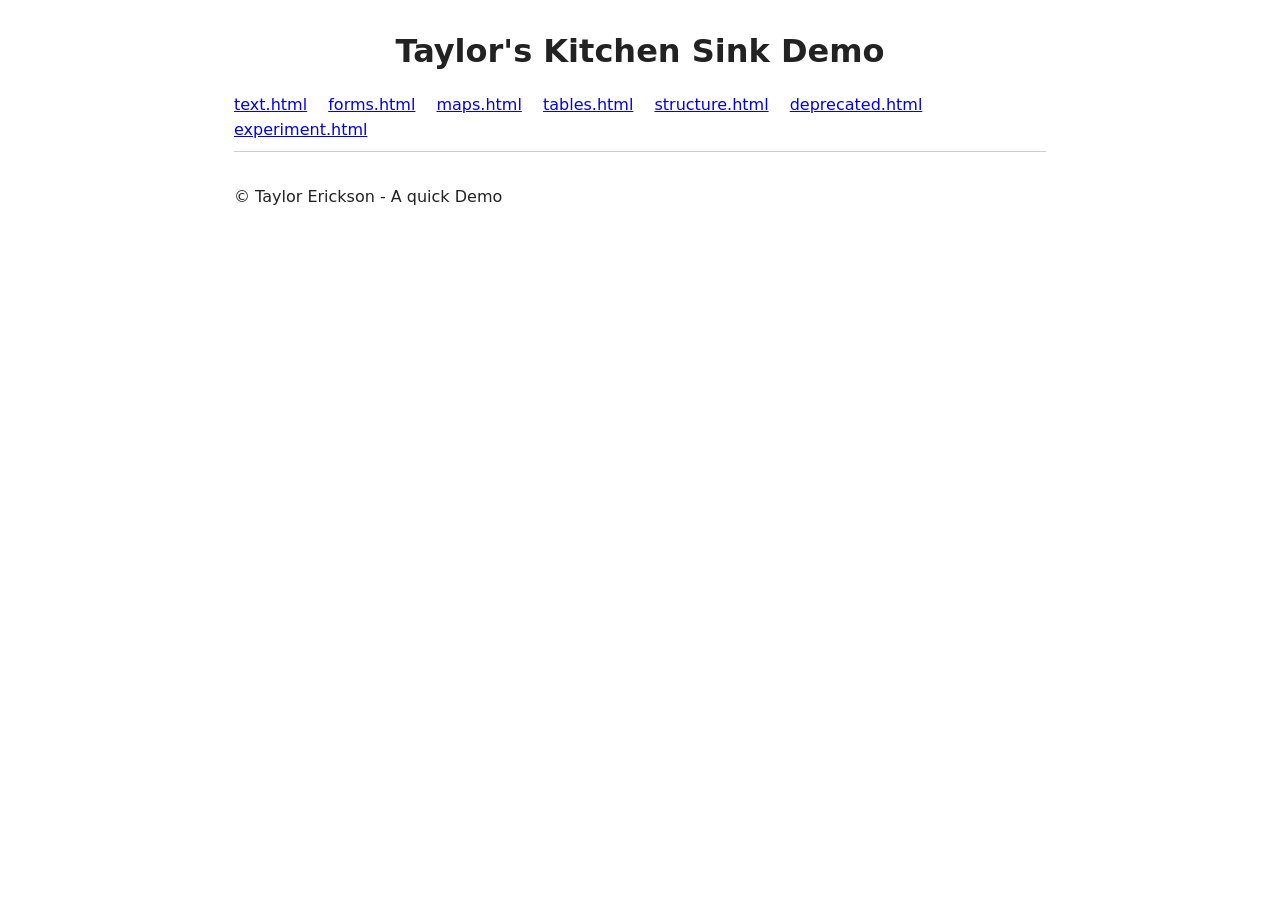
<file: index.html>
<!DOCTYPE html>
<html lang="en">
<head>
    <title>Taylor's Kitchen Sink Demo</title>

    <meta charset="utf-8">
    <meta name="viewport" content="width=device-width, initial-scale=1">
    <meta name="author" content="Taylor Erickson">
    <meta name="description" content="Taylor's Kitchen Sink Demo">
    <meta http-equiv="x-ua-compatible" content="ie=edge">

    <base href="./" target="_self">

    <script type="module">
        console.log(`HTML is foundation...JavaScript comes later`);
    </script>

    <link rel="stylesheet" href="style.css">
    <link rel="icon" type="image/png" href="/Images/gun.png">
    <link rel="canonical" href="https://www.tay'sreloadingguide.com/">
    <style>
        header{
            text-align: center;
        }
    </style>
</head>
<body role="document">
<header>
    <h1>Taylor's Kitchen Sink Demo</h1>
</header>

<main>
    <nav>
        <a href="text.html">text.html</a>
        <a href="forms.html">forms.html</a>
        <a href="media.html">maps.html</a>
        <a href="tables.html">tables.html</a>
        <a href="structure.html">structure.html</a>
        <a href="deprecated.html">deprecated.html</a>
        <a href="experiments.html">experiment.html</a>
    </nav>

</main>
<footer>
    <p>&copy; Taylor Erickson - A quick Demo</p>
</footer>
</body>
</file>
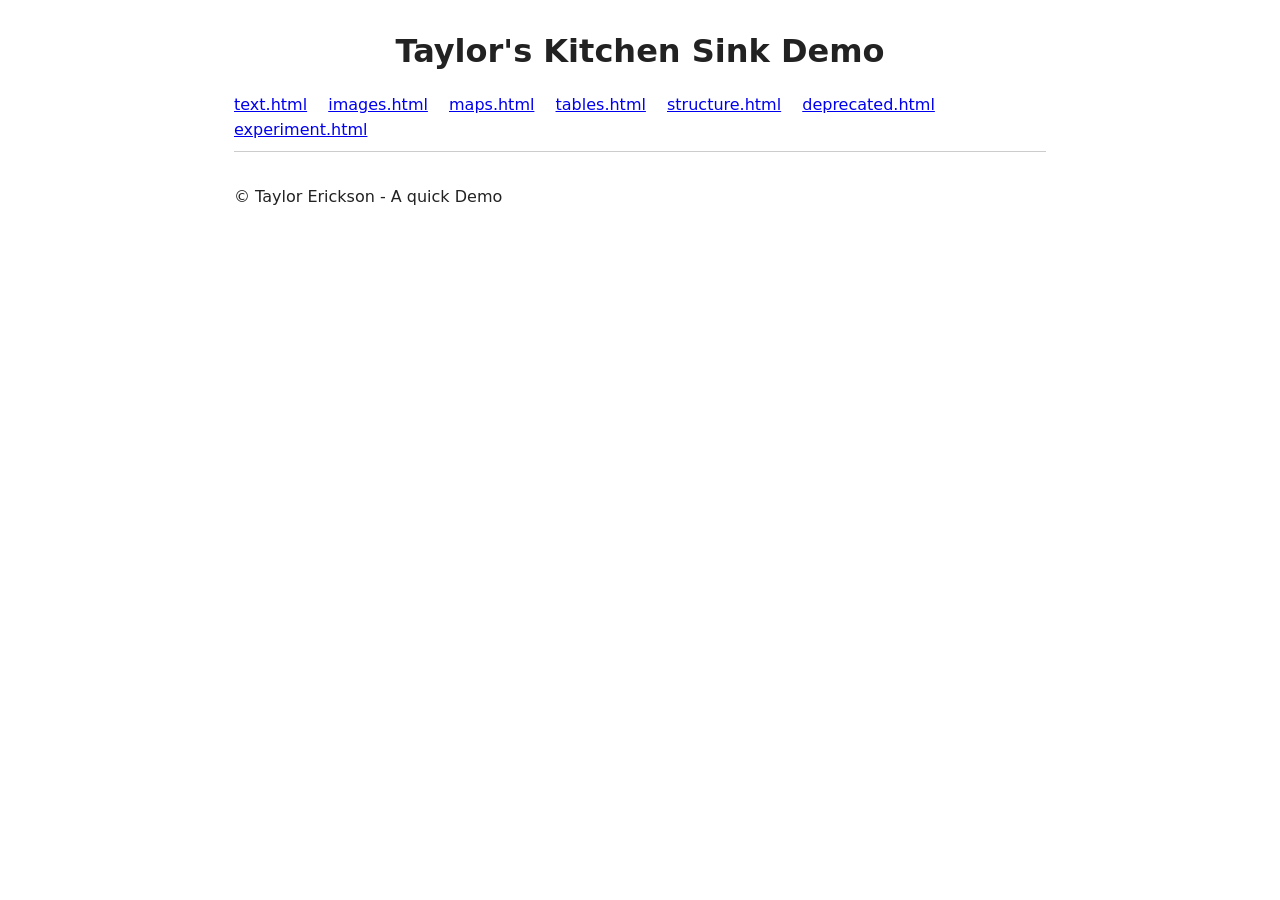
<file: .idea/Components/index.html>
<!DOCTYPE html>
<html lang="en">
<head>
    <title>Taylor's Kitchen Sink Demo</title>

    <meta charset="utf-8">
    <meta name="viewport" content="width=device-width, initial-scale=1">
    <meta name="author" content="Taylor Erickson">
    <meta name="description" content="Taylor's Kitchen Sink Demo">
    <meta http-equiv="x-ua-compatible" content="ie=edge">

    <base href="./" target="_self">

    <script type="module">
        console.log(`HTML is foundation...JavaScript comes later`);
    </script>

    <link rel="stylesheet" href="style.css">
    <link rel="icon" type="image/png" href="/Images/favicon.png">
    <link rel="canonical" href="https://www.tay'sreloadingguide.com/">
    <style>
        header{
            text-align: center;
        }
    </style>
</head>
<body role="document">
<header>
    <h1>Taylor's Kitchen Sink Demo</h1>
</header>

<main>
    <nav>
        <a href="text.html">text.html</a>
        <a href="images.html">images.html</a>
        <a href="media.html">maps.html</a>
        <a href="tables.html">tables.html</a>
        <a href="structure.html">structure.html</a>
        <a href="deprecated.html">deprecated.html</a>
        <a href="experiments.html">experiment.html</a>
    </nav>

</main>
<footer>
    <p>&copy; Taylor Erickson - A quick Demo</p>
</footer>
</body>
</file>
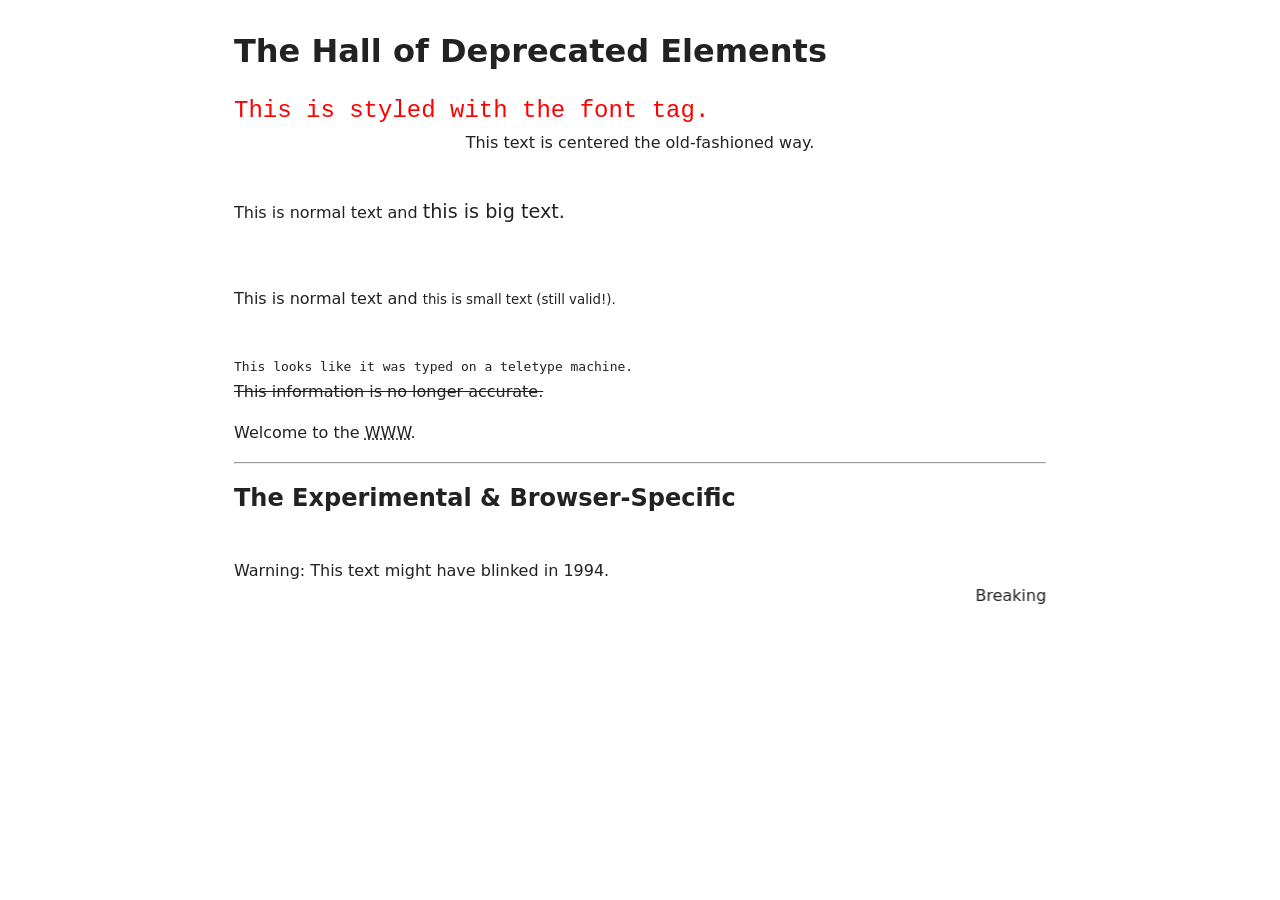
<file: deprecated.html>
<!DOCTYPE html>
<html lang="en">
<head>
    <meta charset="UTF-8">
    <title>HTML History: Obsolete Elements</title>

    <link rel="stylesheet" href="style.css">
</head>
<body>

<h1>The Hall of Deprecated Elements</h1>

<section>
    <font face="Courier" color="red" size="5">This is styled with the font tag.</font>

    <!--
    This element adjust the look of the text, specifically targeting the font, size, and color of the text.
    This element is no longer valid and is now CSS's responsibility to alter font.
    Ex. font:
        1.2rem "Fira Sans",
        sans-serif;
    -->

    <br>

    <center>This text is centered the old-fashioned way.</center>

    <!--
    This elements aims to center the text in the webpage.
    This element is now replaced by CSS.
    Ex.

    <div class="center">
          This text will be centered.
          <p>So will this paragraph.</p>
    </div>

    .center {
        text-align: center;
    }
    -->

    <br>

    <p>This is normal text and <big>this is big text.</big></p>

    <!--
    This element aims to enlarge text within the tag.
    Can be done using CSS
    Ex.

    <p>
         This is the first sentence.
        <span class="bigger">This whole sentence is in bigger letters.</span>
    </p>

    .bigger {
        font-size: larger;
    }
    -->

    <br>

    <p>This is normal text and <small>this is small text (still valid!).</small></p>

    <!--
    Per MDN, this element is not deprecated, but it can still be done using CSS.  This element is typically for copyright tags and legal text.
    Ex.
    <p>
        This is the first sentence.
        <span class="small">This whole sentence is in small letters.</span>
    </p>

    .small {
        font-size: 0.8em;
    }

    -->

    <br>

    <tt>This looks like it was typed on a teletype machine.</tt>

    <!--
    This element portrays text using the user agent's default monospace font face.
    This element is not longer valid and is left to CSS.
    Ex.

    <p>
      Enter the following at the telnet command prompt:
      <code>set localecho</code><br />

      The telnet client should display: <tt>Local Echo is on</tt>
    </p>

    tt {
        font-family: "Lucida Console", "Menlo", "Monaco", "Courier New", monospace;
    }
    -->

    <br>

    <strike>This information is no longer accurate.</strike>

    <!--
    This element strikes a line through the text within the tag.
    It is now deprecated and replaced by the <del> tag.

    Ex.

    <p> This is <del> not </>del> way!</p>>
    -->

    <br>

    <p>Welcome to the <acronym title="World Wide Web">WWW</acronym>.</p>

    <!--
    This element underlines the text with a dotted line indicating that is an
    acyronym, but has since been replaced <abbr>.

    Ex.
        <p> Welcome to the <abbr>WWW</abbr> (World Wide Web).</p>>
    -->
</section>

<hr>

<section>
    <h2>The Experimental & Browser-Specific</h2>

    <bgsound src="assets/sample.mp3" loop="infinite">
    <!--
    This tag is not working as it is not supported by my modern browser.  I opened the web editor in my browser
    and it is treating it like a generic tag and it does not find the audio file (or at least try to).  Other tags
    should be used like <a>.
    -->
        <br>

        <blink>Warning: This text might have blinked in 1994.</blink>

        <!--
        This tag is meant to allow text to flash on and off continuously.
        This can now be done using CSS or JS using the method String.blink().
        JS is the preferred method as most modern browsers have issue with the CSS.
        -->
        <br>

        <marquee behavior="scroll" direction="left">Breaking News: The marquee tag refuses to die!</marquee>

        <!--
        This element is used to insert a scrolling area of text.
        It is a job for css to do now.

        Ex.
        <p class .outlined> This text moves.</p>

        .outlined {
            border: solid;
        }
        -->
</section>

</body>
</html>
</file>
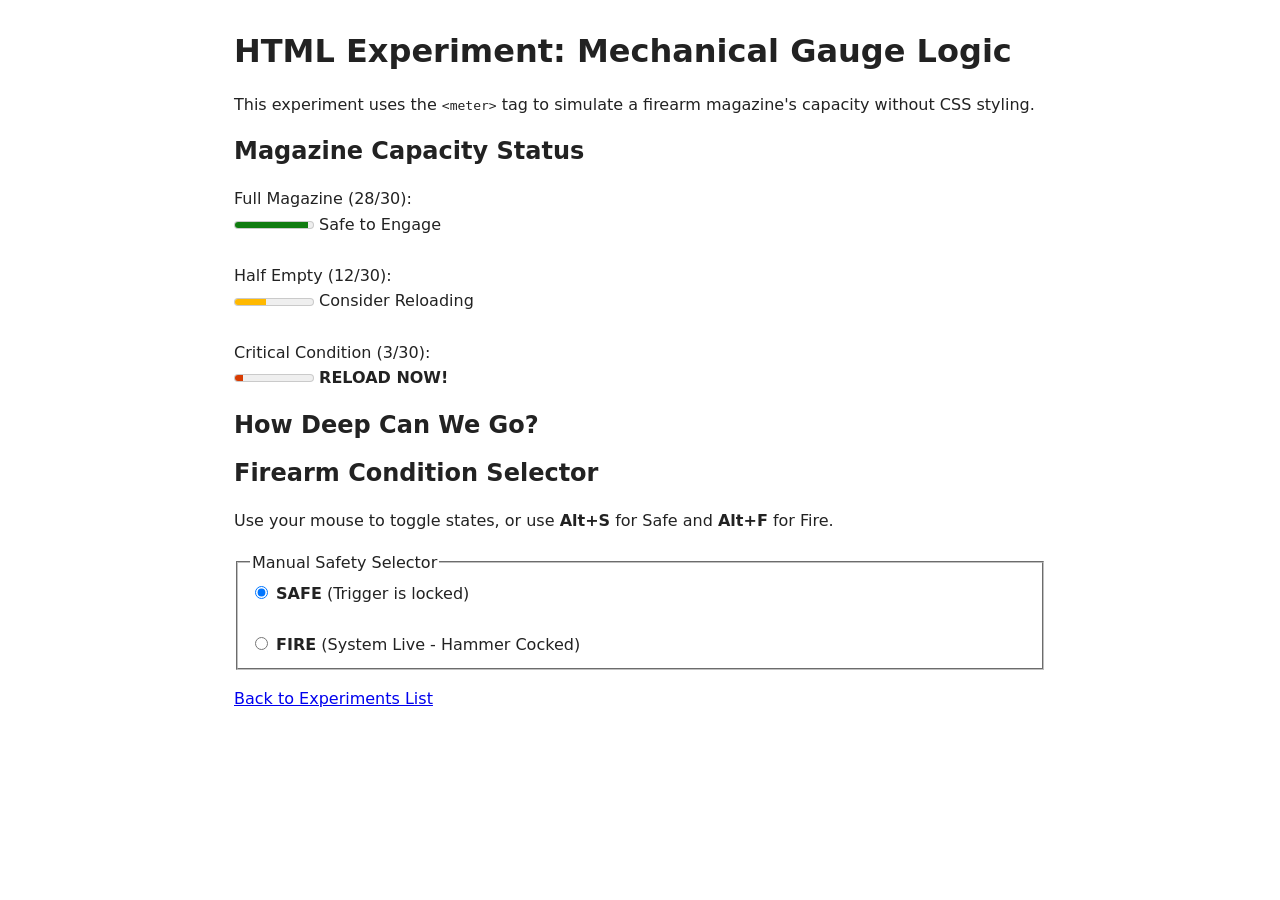
<file: experiments.html>
<!DOCTYPE html>
<html lang="en">
<head>
    <meta charset="UTF-8">
    <title>Experiment 1: The Ammo Watcher</title>

    <link rel="stylesheet" href="style.css">
</head>
<body>

<header>
    <h1>HTML Experiment: Mechanical Gauge Logic</h1>
    <p>This experiment uses the <code>&lt;meter&gt;</code> tag to simulate a firearm magazine's capacity without CSS styling.</p>
</header>

<main>
    <section>
        <h2>Magazine Capacity Status</h2>

        <section>
            <label>Full Magazine (28/30):</label><br>
            <meter min="0" max="30" low="5" high="15" optimum="30" value="28"></meter>
            <span>Safe to Engage</span>
        </section>

        <br>

        <section>
            <label>Half Empty (12/30):</label><br>
            <meter min="0" max="30" low="5" high="15" optimum="30" value="12"></meter>
            <span>Consider Reloading</span>
        </section>

        <br>

        <section>
            <label>Critical Condition (3/30):</label><br>
            <meter min="0" max="30" low="5" high="15" optimum="30" value="3"></meter>
            <strong>RELOAD NOW!</strong>
        </section>
    </section>

    <!--

      Attribute Logic: By setting <code>optimum</code> higher than <code>high</code>, we tell the browser that higher values are "better," which triggers the green color.
      Semantic Replacement: Using <code>&lt;section&gt;</code> instead of <code>&lt;div&gt;</code> ensures every container has a specific thematic purpose in the document structure.

    -->

    <section>
        <h2>How Deep Can We Go?</h2>

        <script>
            const container = document.getElementById('sinkhole');
            let currentParent = container;
            const depth = 10000;

            for (let i = 1; i <= depth; i++) {
                const newSection = document.createElement('section');
                newSection.setAttribute('title', 'Level ' + i);

                // Adding a tiny bit of text to every 1000th level so we can see progress
                if (i % 1000 === 0) {
                    newSection.textContent = "--- Level " + i + " reached ---";
                }

                currentParent.appendChild(newSection);
                currentParent = newSection;
            }
        </script>
    </section>

    <!--
    This experiment is meant to make the browser crash, but something I learned is that most modern
    browsers have protocols in place to keep this from happening.  What happens is the javascript code that
    is embedded in html produces multiple levels that are nested in with each other.
    -->

    <section>
        <h2>Firearm Condition Selector</h2>
        <p>Use your mouse to toggle states, or use <strong>Alt+S</strong> for Safe and <strong>Alt+F</strong> for Fire.</p>

        <form>
            <fieldset>
                <legend>Manual Safety Selector</legend>

                <section>
                    <input type="radio" id="safe" name="selector" checked accesskey="s">
                    <label for="safe"><strong>SAFE</strong> (Trigger is locked)</label>
                </section>

                <br>

                <section>
                    <input type="radio" id="fire" name="selector" accesskey="f">
                    <label for="fire"><strong>FIRE</strong> (System Live - Hammer Cocked)</label>
                </section>
            </fieldset>
        </form>
    </section>

    <!--
    This experiment proves that HTML accesskeys are often overridden by the Browser's
    UI (UI-Precedence), making them unreliable for critical systems like a 'Fire' command!
    -->
</main>

<footer>
    <p><a href="experiments.html">Back to Experiments List</a></p>
</footer>

</body>
</html>
</file>
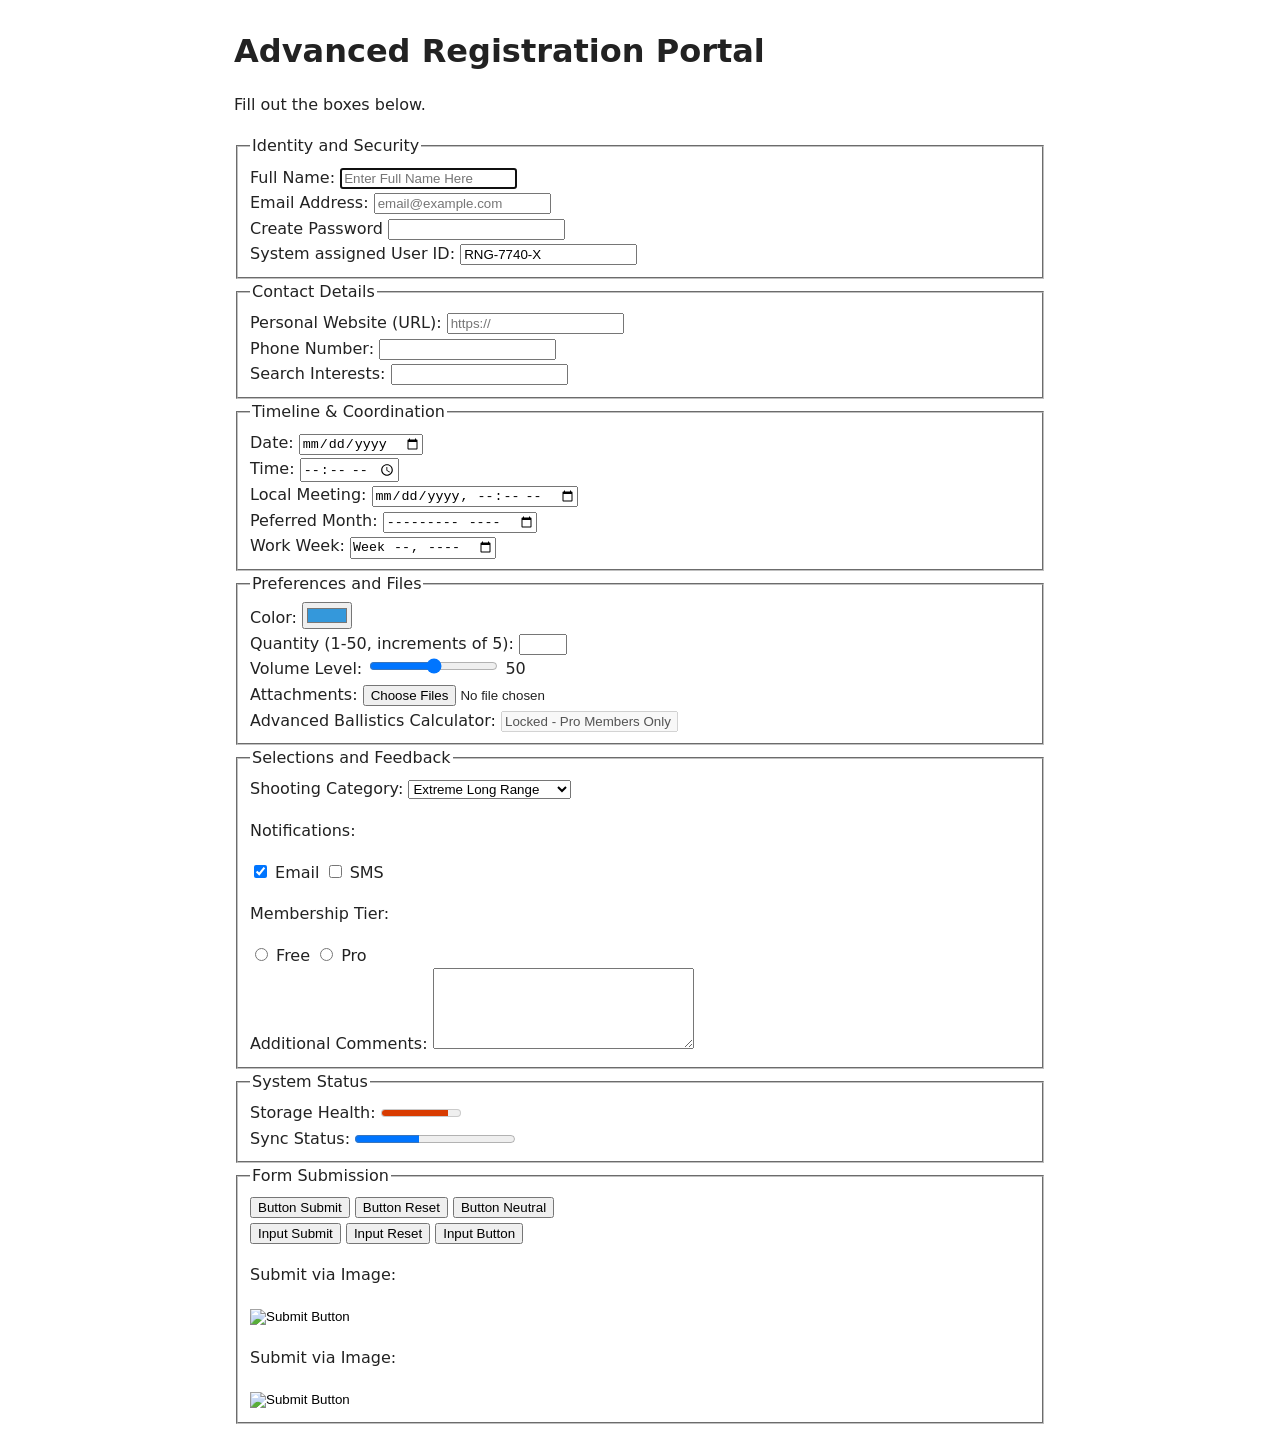
<file: forms.html>
<!DOCTYPE html>
<html lang="en">
<head>
    <meta charset="UTF-8">
    <meta name="viewport" content="width=device-width, initial-scale=1.0">

    <title>Semantic HTML Form</title>

    <link rel="stylesheet" href="style.css">
</head>
<body>

<header>
    <h1>Advanced Registration Portal</h1>
    <p>Fill out the boxes below.</p>
</header>
<main>
    <form action="/upload" method="POST" enctype="multipart/form-data" novalidate>
        <fieldset>
            <legend>Identity and Security</legend>

            <section>
                <label for="full-name">Full Name:</label>
                <input type="text" id="full-name" name="full-name" placeholder="Enter Full Name Here" required minlength="2" autofocus>
            </section>

            <section>
                <label for="user-email">Email Address:</label>
                <input type="email" id="user-email" name="user-email" placeholder="email@example.com">
            </section>

            <section>
                <label for="new-password">Create Password</label>
                <input type="password" id="new-password" name="new-password" autocomplete="new-password" required minlength="6" maxlength="20">
            </section>

            <section>
                <label for="user-id">System assigned User ID:</label>
                <input type="text" id="user-id" name="user-id" value="RNG-7740-X" readonly>
            </section>

        </fieldset>

        <fieldset>
            <legend>Contact Details</legend>

            <section>
                <label for="user-site">Personal Website (URL):</label>
                <input type="url" id="user-site" name="user-site" placeholder="https://">
            </section>

            <section>
                <label for="user-tel">Phone Number:</label>
                <input type="tel" id="user-tel" name="user-tel" pattern="[0-9]{3}-[0-9]{3}-[0-9]{4}">
            </section>

            <section>
                <label for="fav-topic">Search Interests:</label>
                <input type="search" id="fav-topic" name="fav-topic" list="topic-options">
                <datalist id="topic-options">
                    <option value="Reloading Tips"></option>
                    <option value="Competitive Shooting"></option>
                    <option value="Aerodynamics of Bullets"></option>
                </datalist>
            </section>
        </fieldset>

        <fieldset>
            <legend>Timeline & Coordination</legend>
            <section>
                <label for="date-val">Date:</label>
                <input type="date" id="date-val" name="date-val">
            </section>
            <section>
                <label for="time-val">Time:</label>
                <input type="time" id="time-val" name="time-val">
            </section>
            <section>
                <label for="dt-local">Local Meeting:</label>
                <input type="datetime-local" id="dt-local" name="dt-local">
            </section>
            <section>
                <label for="month-val">Peferred Month:</label>
                <input type="month" id="month-val" name="month-val">
            </section>
            <section>
                <label for="week-val">Work Week:</label>
                <input type="week" id="week-val" name="week-val">
            </section>
        </fieldset>

        <fieldset>
            <legend>Preferences and Files</legend>

            <section>
                <label for="color-pick">Color:</label>
                <input type="color" id="color-pick" name="color-pick" value="#3498db">
            </section>

            <section>
                <label for="qty">Quantity (1-50, increments of 5):</label>
                <input type="number" id="qty" name="qty" min="0" max="50" step="5">
            </section>

            <section>
                <label for="volume">Volume Level:</label>
                <input type="range" id="volume" name="volume" min="0" max="100">
                <output>50</output>
            </section>

            <section>
                <label for="files-upload">Attachments:</label>
                <input type="file" id="files-upload" name="files-upload" accept=".pdf, image/*" multiple>
            </section>

            <section>
                <label for="pro-feature">Advanced Ballistics Calculator:</label>
                <input type="text" id="pro-feature" name="pro-feature" value="Locked - Pro Members Only" disabled>
            </section>

        </fieldset>
        <fieldset>
            <legend>Selections and Feedback</legend>

            <section>
                <label for="category">Shooting Category:</label>
                <select id="category" name="category">
                    <optgroup label="Type Shooting">
                        <option value="Extreme Long Range" selected>Extreme Long Range</option>
                        <option value="Three Gun">Three Gun</option>
                        <option value="USPSA">USPSA</option>
                    </optgroup>
                </select>
            </section>

            <section>
                <p>Notifications:</p>
                <label>
                    <input type="checkbox" name="alert" value="email" checked> Email
                </label>
                <label>
                    <input type="checkbox" name="alert" value="sms"> SMS
                </label>

                <p>Membership Tier:</p>
                <label>
                    <input type="radio" name="tier" value="free"> Free
                </label>
                <label>
                    <input type="radio" name="tier" value="pro"> Pro
                </label>
            </section>

            <section>
                <label for="comments">Additional Comments:</label>
                <textarea id="comments" name="comments" rows="5" cols="30" maxlength="500"></textarea>
            </section>
        </fieldset>

        <fieldset>
            <legend>System Status</legend>

            <section>
                <label>Storage Health:</label>
                <meter min="0" max="100" low="25" high="75" optimum="10" value="85"></meter>
            </section>

            <section>
                <label>Sync Status:</label>
                <progress value="40" max="100"></progress>
            </section>
        </fieldset>

        <fieldset>
            <legend>Form Submission</legend>
            <section>
                <button type="submit">Button Submit</button>
                <button type="reset">Button Reset</button>
                <button type="button">Button Neutral</button>
            </section>

            <section>
                <input type="submit" value="Input Submit">
                <input type="reset" value="Input Reset">
                <input type="button" value="Input Button">
            </section>

            <section>
                <p>Submit via Image:</p>
                <input type="image" src="https://via.placeholder.com/120x45?text=Click+to+Submit" alt="Submit Button">
            </section>

            <section>
                <p>Submit via Image:</p>
                <input type="image" src="https://via.placeholder.com/120x45?text=Click+to+Submit" alt="Submit Button" tabindex="2">
            </section>

        </fieldset>
    </form>
</main>
</body>

</html>
</file>
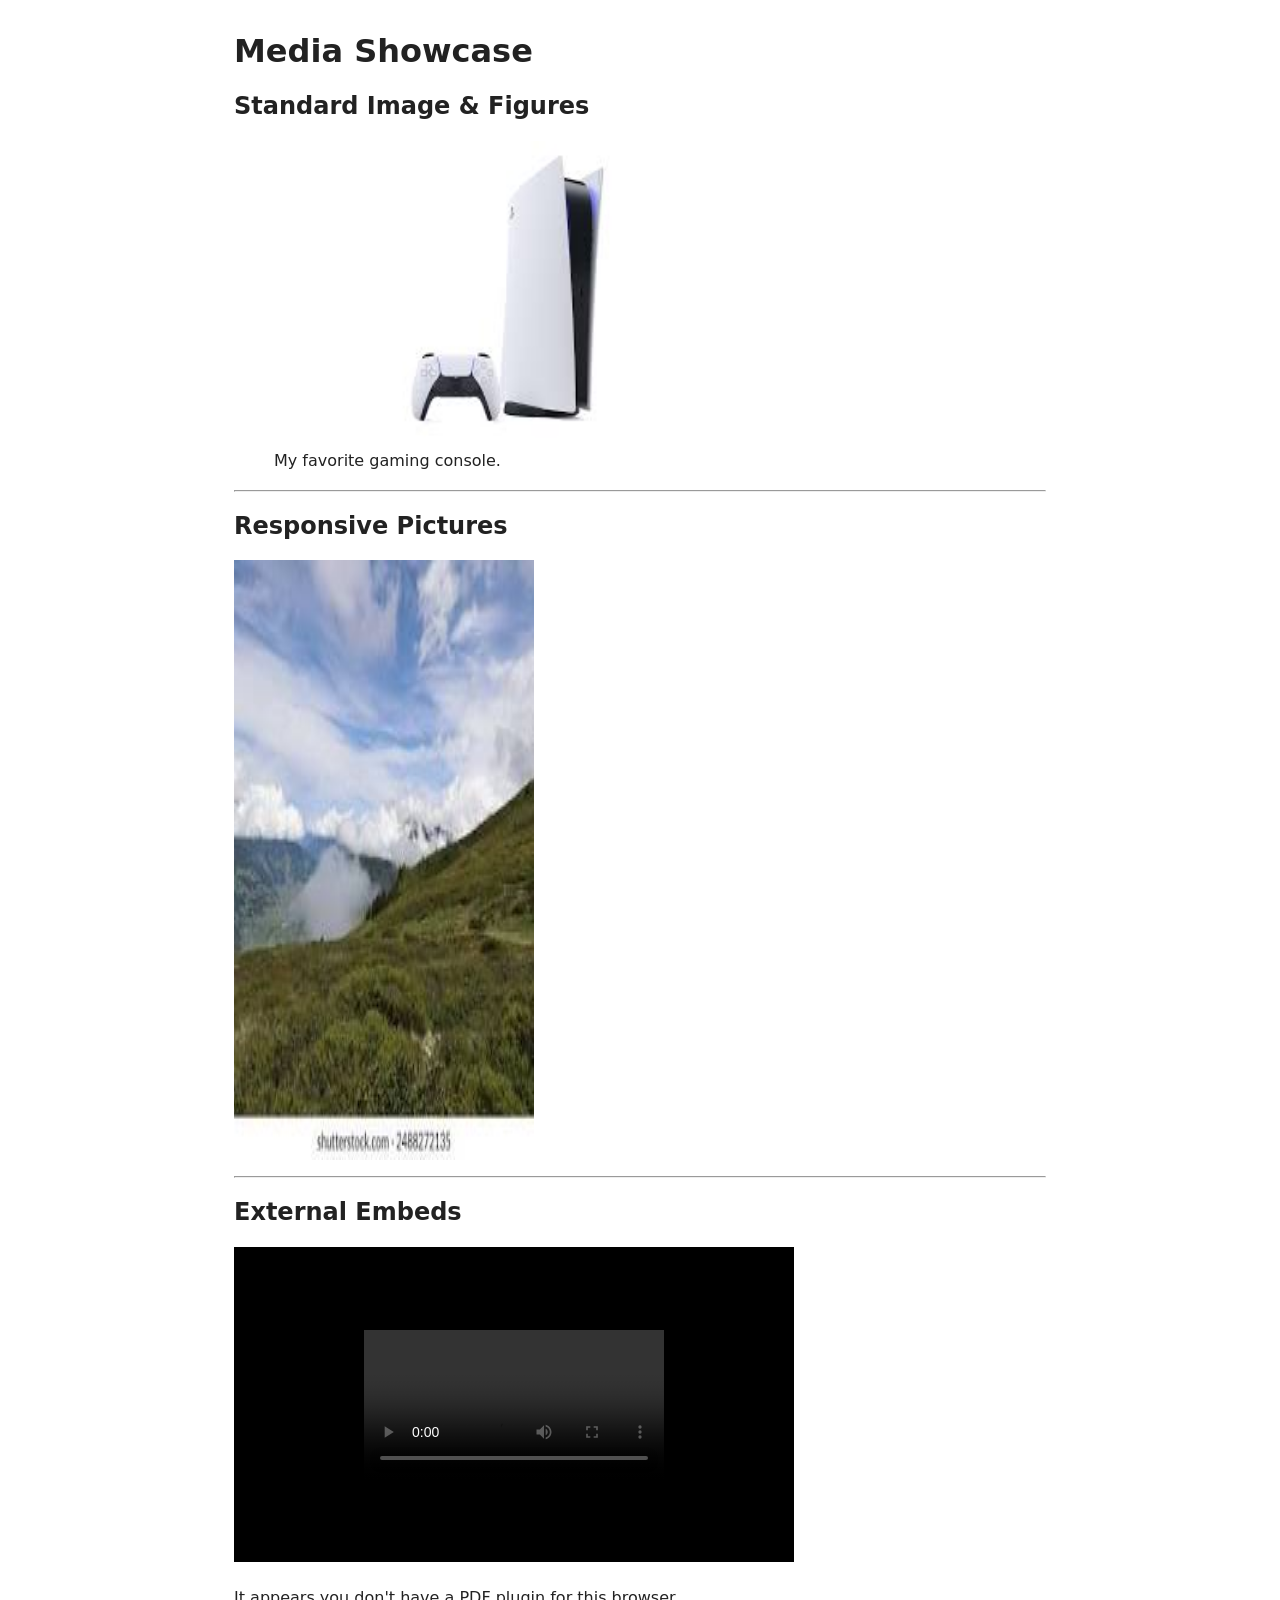
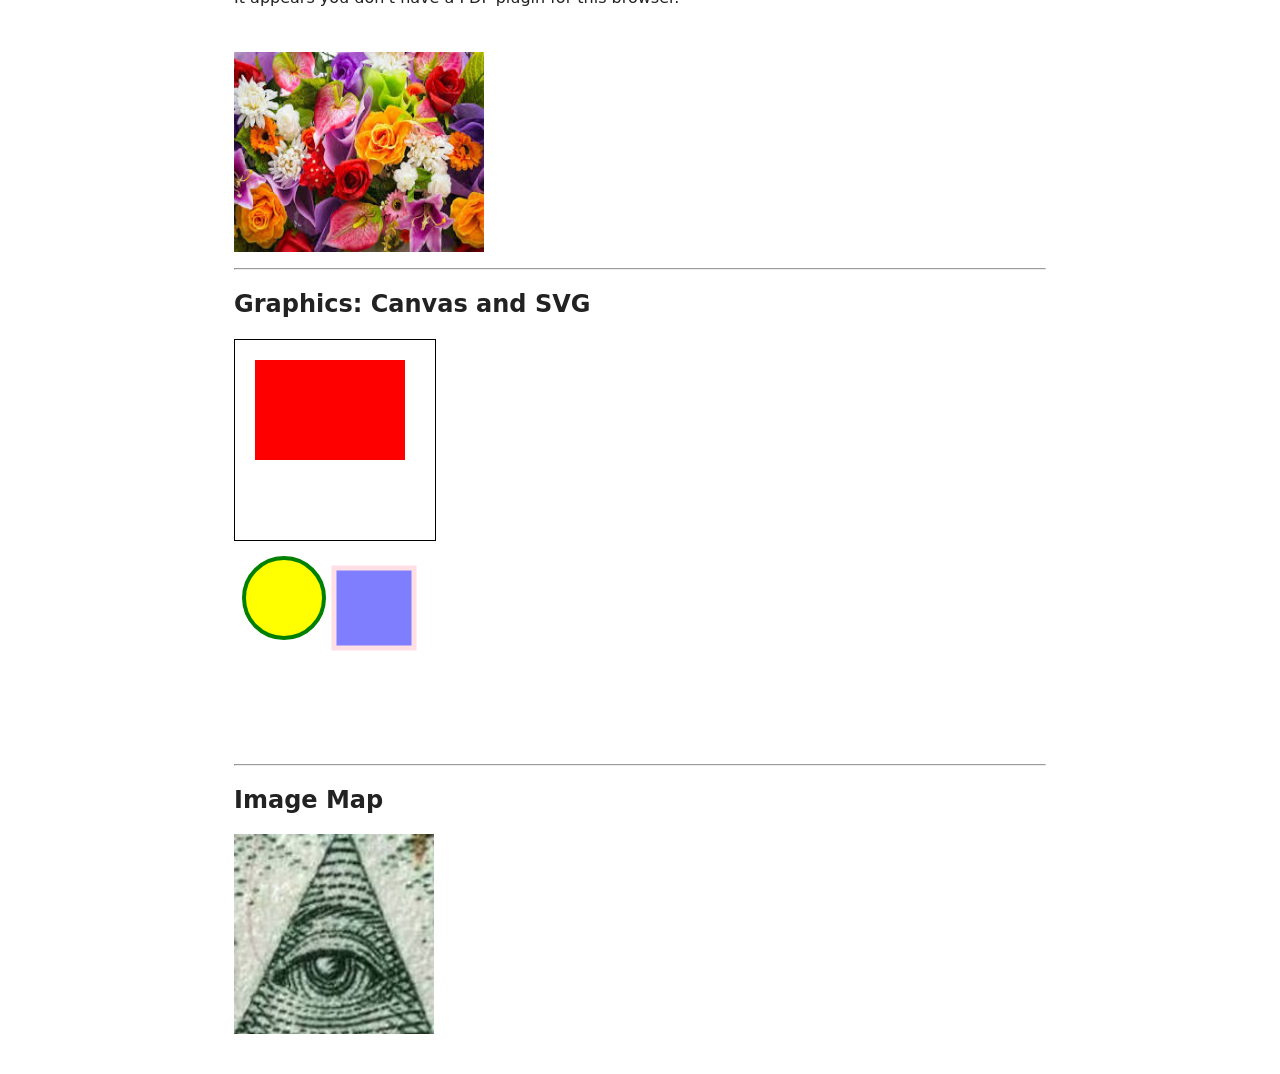
<file: media.html>
<!DOCTYPE html>
<html lang="en">
<head>
    <meta charset="UTF-8">
    <meta name="viewport" content="width=device-width, initial-scale=1.0">
    <title>Media Elements Practice</title>

    <link rel="stylesheet" href="style.css">
</head>
<body>
<header>
    <h1>Media Showcase</h1>
</header>
<main>
    <section>
        <h2>Standard Image & Figures</h2>
        <figure>
            <img src="/Images/PS5.jpeg" alt="Image of PS5" width="500" height="300">
            <figcaption>My favorite gaming console.</figcaption>
        </figure>
    </section>

    <hr>

    <section>
        <h2>Responsive Pictures</h2>
        <picture>
            <source media="(min-width: 800px)" srcset="/Images/DeskTopImage.jpeg">
            <source media="(min-width: 400px)" srcset="/Images/Portrait.jpeg">
            <img src="/Images/UniqueBackGround.webp" alt="Image of sunset over beach." width="300" height="600">
        </picture>
    </section>

    <hr>

    <section>
        <h2>External Embeds</h2>
        <iframe width="560" height="315" src="/Images/video.mp4" frameborder="0" allowfullscreen></iframe>

        <br>

        <object data="/Images/vba-22-8691-are.pdf" type="application/pdf" width="500" height="400">
            <param name="view" value="Fit">
            <p>It appears you don't have a PDF plugin for this browser.</p>
        </object>

        <br>

        <embed type="image/jpeg" src="/Images/flowers.jpeg" width="250" height="200" />
    </section>

    <hr>

    <section>
        <h2>Graphics: Canvas and SVG</h2>
        <canvas id="myCanvas" width="200" height="200" style="border:1px solid #000;"></canvas>
        <script>
            const c = document.getElementById("myCanvas");
            const ctx = c.getContext("2d");
            ctx.fillStyle = "#FF0000"; // Red Square
            ctx.fillRect(20, 20, 150, 100);
        </script>

        <br>

        <svg width="200" height="200">
            <circle cx="50" cy="50" r="40" stroke="green" stroke-width="4" fill="yellow" />
            <rect x="100" y="20" width="80" height="80" style="fill:blue;stroke:pink;stroke-width:5;opacity:0.5" />
        </svg>
    </section>

    <hr>

    <section>
        <h2>Image Map</h2>
        <img src="/Images/dollar.jpeg" alt="Clickable Map" usemap="#workmap" width="200" height="200">

        <map name="workmap">
            <area shape="circle" coords="100,115,20" href="index.html" alt="Click the pupil">
        </map>
    </section>

</main>
</body>
</file>
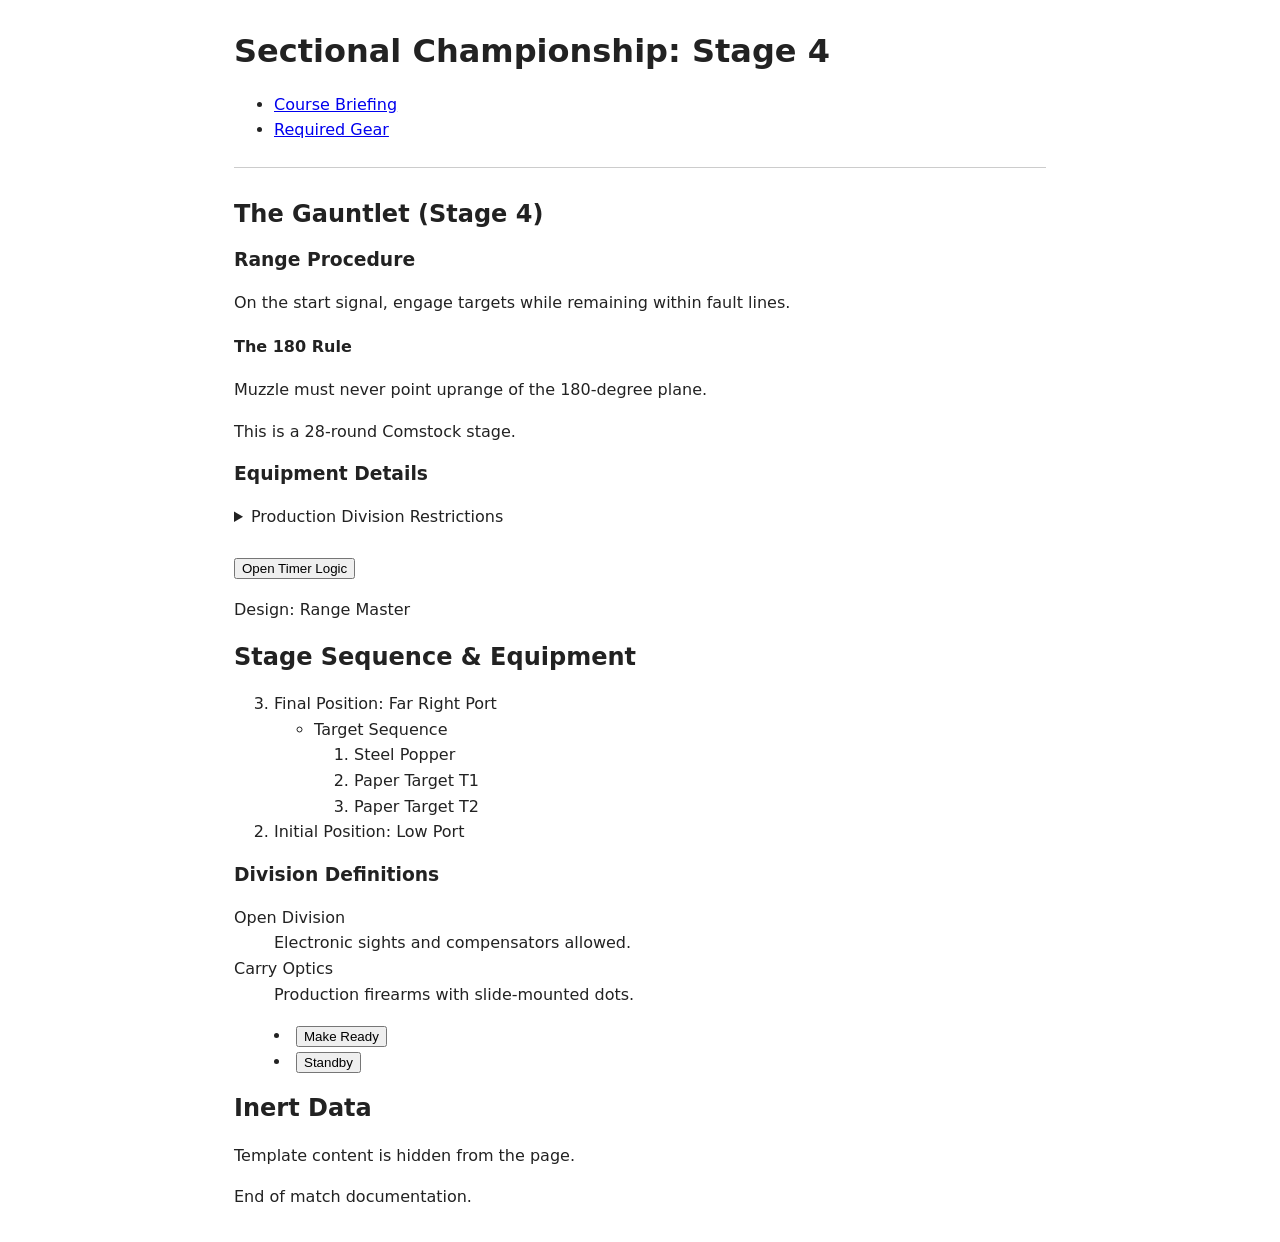
<file: structure.html>
<!DOCTYPE html>
<html lang="en">
<head>
    <meta charset="UTF-8">
    <title>Match Day: Shooting Guide</title>

    <link rel="stylesheet" href="style.css">
</head>
<body>

<header>
    <h1>Sectional Championship: Stage 4</h1>
    <nav>
        <ul>
            <li><a href="#briefing">Course Briefing</a></li>
            <li><a href="#gear">Required Gear</a></li>
        </ul>
    </nav>
</header>

<main>
    <article>
        <header>
            <h2>The Gauntlet (Stage 4)</h2>
        </header>

        <section id="briefing">
            <h3>Range Procedure</h3>
            <p>On the start signal, engage targets while remaining within fault lines.</p>

            <aside>
                <h4>The 180 Rule</h4>
                <p>Muzzle must never point uprange of the 180-degree plane.</p>
            </aside>

            <p>This is a 28-round Comstock stage.</p>
        </section>

        <section>
            <h3>Equipment Details</h3>
            <details>
                <summary>Production Division Restrictions</summary>
                <p>Magazines are limited to 15 rounds.</p>
            </details>

            <br>

            <button onclick="document.getElementById('timerDialog').showModal()">Open Timer Logic</button>
            <dialog id="timerDialog">
                <p>The timer uses a random start delay.</p>
                <button onclick="document.getElementById('timerDialog').close()">Close</button>
            </dialog>
        </section>

        <footer>
            <p>Design: Range Master</p>
        </footer>
    </article>

    <section id="gear">
        <h2>Stage Sequence & Equipment</h2>

        <ol start="3" reversed>
            <li>Final Position: Far Right Port
                <ul>
                    <li>Target Sequence
                        <ol>
                            <li value="1">Steel Popper</li>
                            <li>Paper Target T1</li>
                            <li>Paper Target T2</li>
                        </ol>
                    </li>
                </ul>
            </li>
            <li>Initial Position: Low Port</li>
        </ol>

        <h3>Division Definitions</h3>
        <dl>
            <dt>Open Division</dt>
            <dd>Electronic sights and compensators allowed.</dd>
            <dt>Carry Optics</dt>
            <dd>Production firearms with slide-mounted dots.</dd>
        </dl>

        <menu>
            <li><button onclick="alert('Make Ready')">Make Ready</button></li>
            <li><button onclick="alert('Standby')">Standby</button></li>
        </menu>
    </section>

    <section>
        <h2>Inert Data</h2>
        <template>
            <div>
                <slot>Placeholder for shooter name</slot>
            </div>
        </template>
        <p>Template content is hidden from the page.</p>
    </section>

    <div>
        <p>End of match documentation.</p>
    </div>
</main>

</body>
</html>
</file>
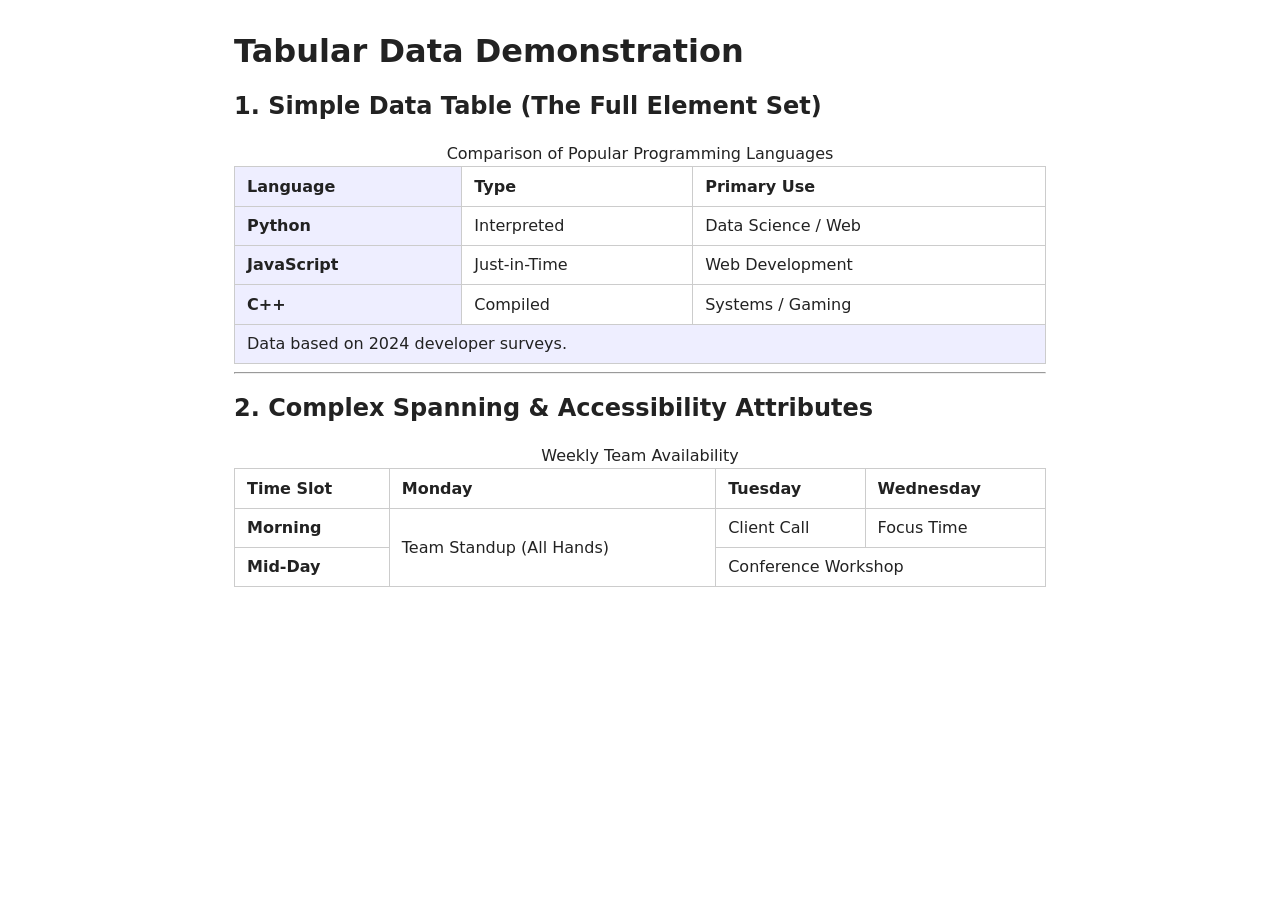
<file: tables.html>
<!DOCTYPE html>
<html lang="en">
<head>
    <meta charset="UTF-8">
    <title>HTML5 Tables Practice</title>

    <link rel="stylesheet" href="style.css">
</head>
<body>

<h1>Tabular Data Demonstration</h1>

<section>
    <h2>1. Simple Data Table (The Full Element Set)</h2>
    <table>
        <caption>Comparison of Popular Programming Languages</caption>

        <colgroup>
            <col span="1" style="background-color: #eef;">
            <col span="2"> </colgroup>

        <thead>
        <tr>
            <th scope="col">Language</th>
            <th scope="col">Type</th>
            <th scope="col">Primary Use</th>
        </tr>
        </thead>

        <tbody>
        <tr>
            <th scope="row">Python</th>
            <td>Interpreted</td>
            <td>Data Science / Web</td>
        </tr>
        <tr>
            <th scope="row">JavaScript</th>
            <td>Just-in-Time</td>
            <td>Web Development</td>
        </tr>
        <tr>
            <th scope="row">C++</th>
            <td>Compiled</td>
            <td>Systems / Gaming</td>
        </tr>
        </tbody>

        <tfoot>
        <tr>
            <td colspan="3">Data based on 2024 developer surveys.</td>
        </tr>
        </tfoot>
    </table>
</section>

<hr>

<section>
    <h2>2. Complex Spanning & Accessibility Attributes</h2>
    <table>
        <caption>Weekly Team Availability</caption>
        <thead>
        <tr>
            <th id="h-time">Time Slot</th>
            <th id="h-mon">Monday</th>
            <th id="h-tue">Tuesday</th>
            <th id="h-wed">Wednesday</th>
        </tr>
        </thead>
        <tbody>
        <tr>
            <th id="r-morning" scope="row">Morning</th>
            <td rowspan="2" headers="h-mon r-morning">Team Standup (All Hands)</td>
            <td headers="h-tue r-morning">Client Call</td>
            <td headers="h-wed r-morning">Focus Time</td>
        </tr>
        <tr>
            <th id="r-mid" scope="row">Mid-Day</th>
            <td colspan="2" headers="h-tue h-wed r-mid">Conference Workshop</td>
        </tr>
        </tbody>
    </table>
</section>

</body>
</html>
</file>
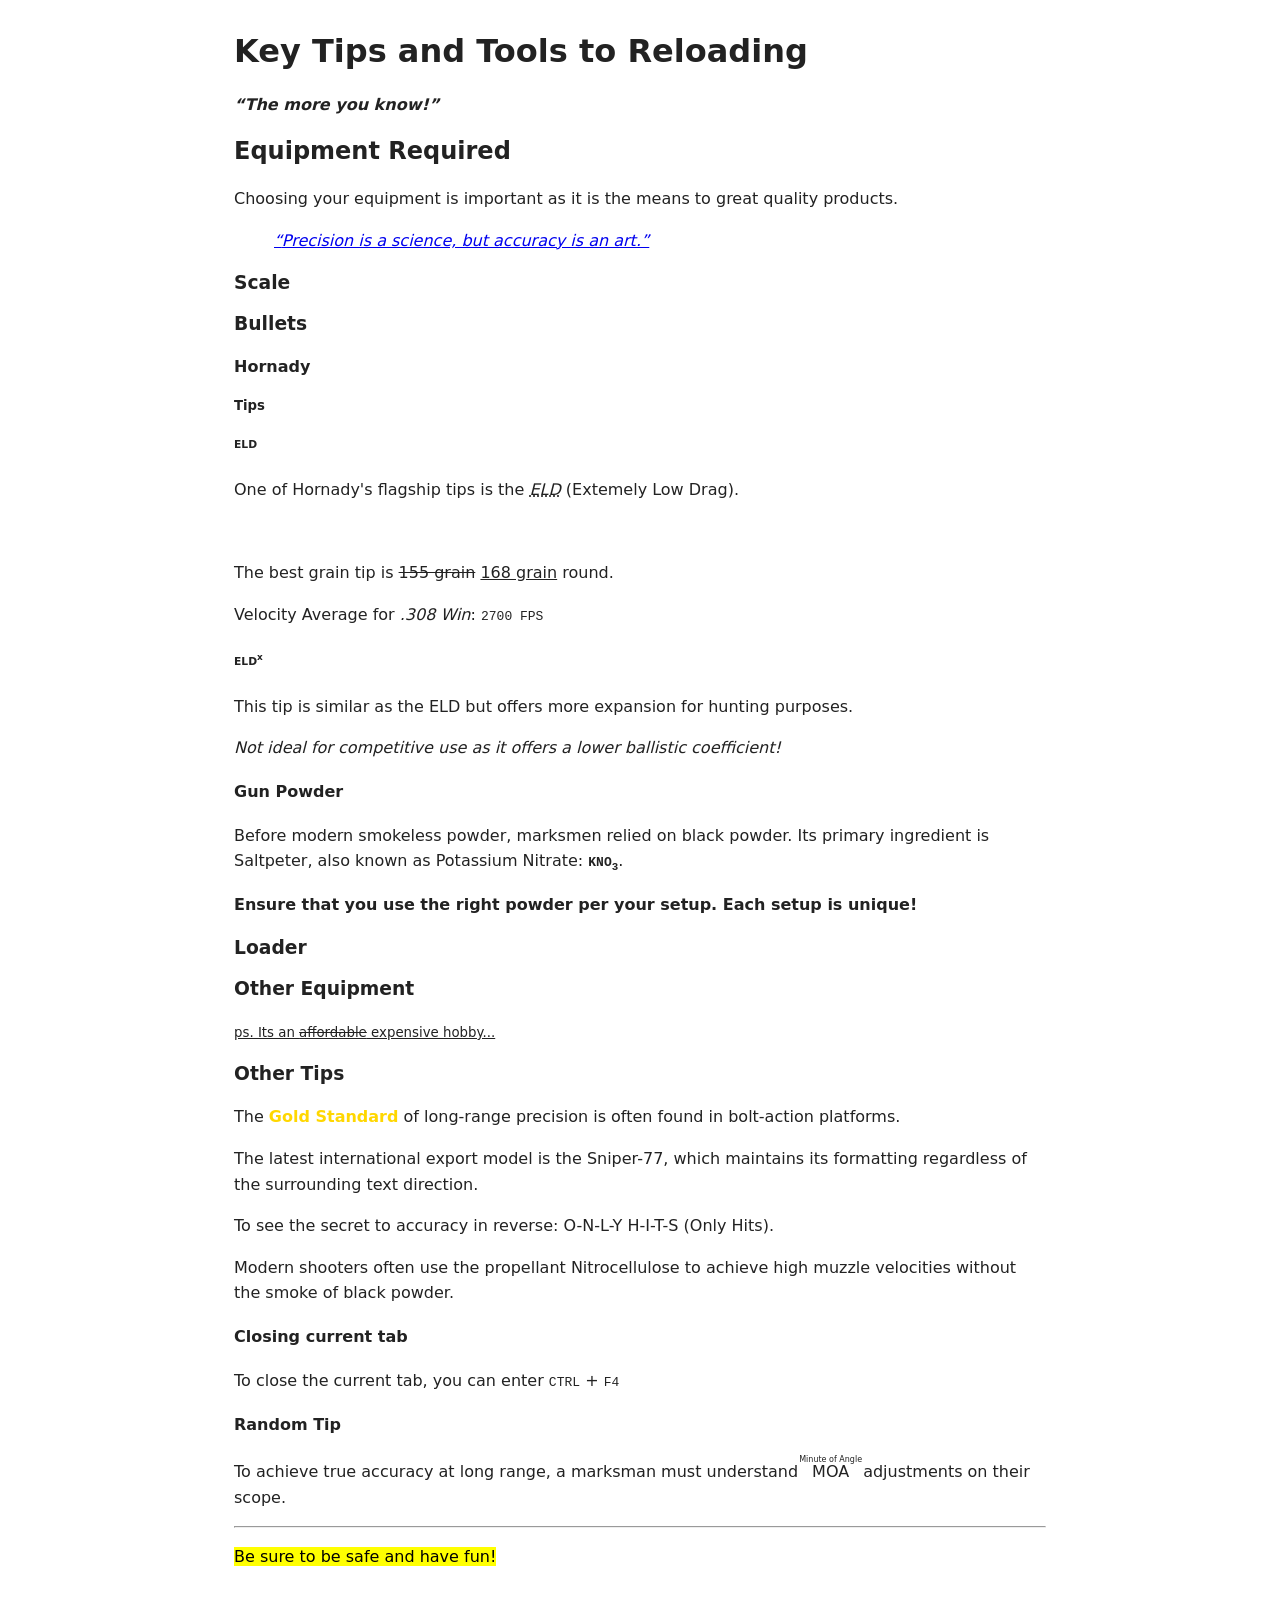
<file: text.html>
<!DOCTYPE html>
<html lang="en">
<head>
    <title>Text Page Demo</title>

    <meta charset="utf-8">
    <meta name="viewport" content="width=device-width, initial-scale=1">
    <meta name="author" content="Taylor Erickson">
    <meta name="description" content="Taylor's Kitchen Sink Demo-Text Page">
    <meta http-equiv="x-ua-compatible" content="ie=edge">

    <link rel="stylesheet" href="style.css">
</head>
<body>
<header>
    <h1>Key Tips and Tools to Reloading</h1>
    <p><b><i><q>The more you know!</q></i></b></p>
</header>
<main>
    <h2>Equipment Required</h2>

        <p>Choosing your equipment is important as it is the means to great quality products.</p>
        <blockquote cite="www.example.com">
            <p>
                <cite>
                    <a href="https://www.example.com"><q cite="www.example.com">Precision is a science, but accuracy is an art.</q></a>
                </cite>
            </p>
        </blockquote>
        <h3>Scale</h3>
        <h3>Bullets</h3>
            <h4>Hornady</h4>
                <h5>Tips</h5>
                    <h6>ELD</h6>
                        <p>
                            One of Hornady's flagship tips is the <dfn><abbr><acronym title="Extremely Low Drag">ELD</acronym></abbr></dfn> (Extemely Low Drag).
                        </p>
                        <br>
                        <p>
                            The best grain tip is <del datetime="2019-01-01">155 grain</del> <ins datetime="2019-01-01">168 grain</ins> round.
                        </p>
                        <p>
                            <data value="168">Velocity Average for <var>.308 Win</var>:</data>
                            <samp>
                                2700 FPS
                            </samp>
                        </p>
                    <h6>ELD<sup>x</sup></h6>
                        <p>
                            This tip is similar as the ELD but offers more expansion for hunting purposes.
                        </p>
                        <p><em>Not ideal for competitive use as it offers a lower ballistic coefficient!</em></p>
            <h4>Gun Powder</h4>
                <p>
                    Before modern smokeless powder, marksmen relied on black powder.
                    Its primary ingredient is Saltpeter, also known as Potassium Nitrate:
                    <code><strong>KNO<sub>3</sub></strong></code>.
                </p>
                <p>
                    <strong>Ensure that you use the right powder per your setup.  Each setup is unique!</strong>
                </p>


        <h3>Loader</h3>
        <h3>Other Equipment</h3>
            <p>
                <small>
                    <u>ps. Its an <s>affordable</s> expensive hobby...</u>
                </small>
            </p>
        <h3>Other Tips</h3>

            <p>The <span style="color: gold; font-weight: bold;">Gold Standard</span> of long-range precision is often found in bolt-action platforms.</p>

            <p>The latest international export model is the <bdi dir="rtl">Sniper-77</bdi>, which maintains its formatting regardless of the surrounding text direction.</p>

            <p>To see the secret to accuracy in reverse: <bdo dir="rtl">S-T-I-H Y-L-N-O</bdo> (Only Hits).</p>

            <p>Modern shooters often use the propellant Nitro<wbr>cellulose to achieve high muzzle velocities without the smoke of black powder.</p>

            <h4>Closing current tab</h4>
                <p>To close the current tab, you can enter <kbd>CTRL</kbd> + <kbd>F4</kbd></p>
            <h4>Random Tip</h4>
            <p>
                To achieve true accuracy at long range, a marksman must understand
                <ruby>
                    MOA <rp>(</rp><rt>Minute of Angle</rt><rp>)</rp>
                </ruby>
                adjustments on their scope.
            </p>
</main>
<footer>
    <hr>
    <p>
        <mark>Be sure to be safe and have fun!</mark>
    </p>
</footer>
</body>
</html>
</file>
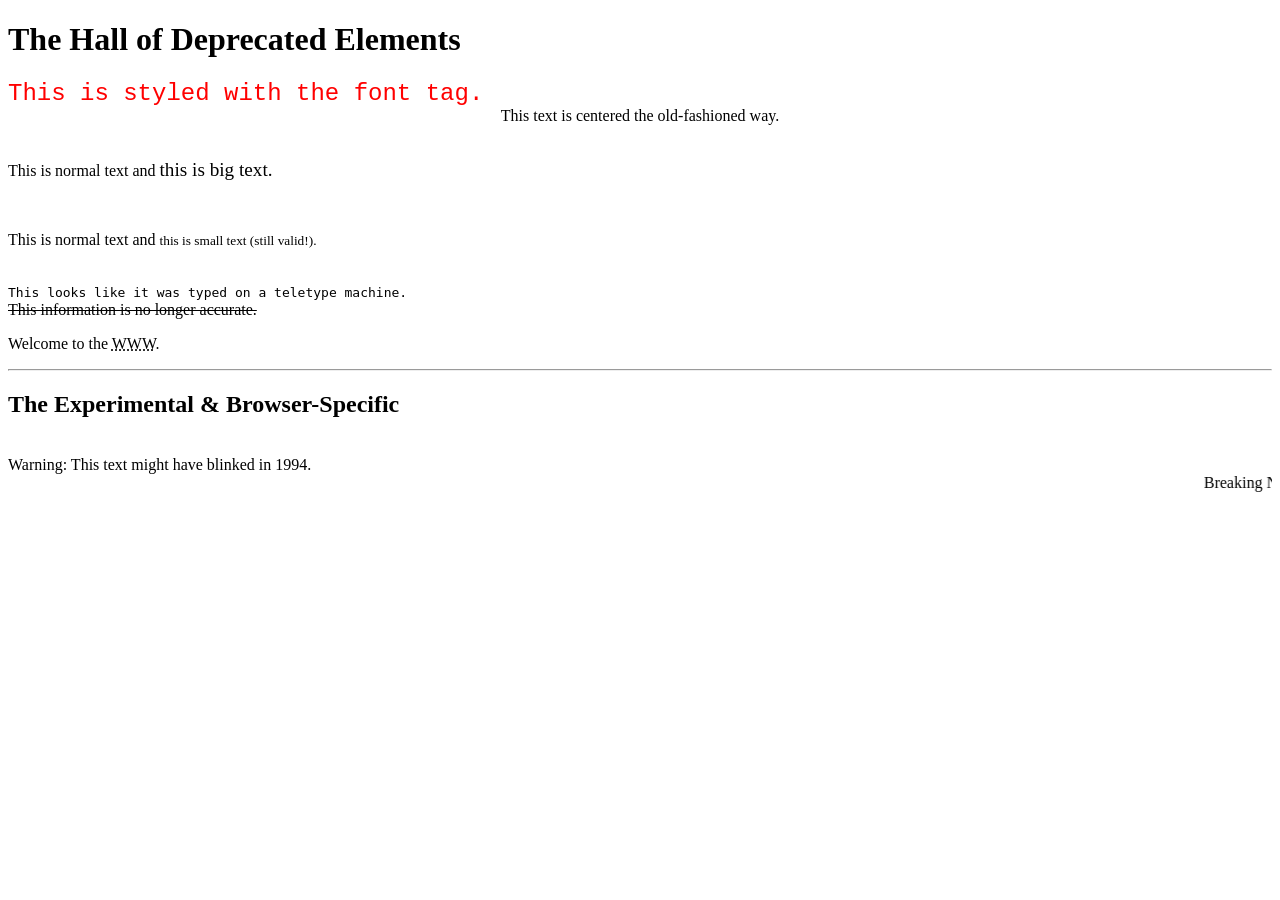
<file: .idea/Components/deprecated.html>
<!DOCTYPE html>
<html lang="en">
<head>
    <meta charset="UTF-8">
    <title>HTML History: Obsolete Elements</title>
</head>
<body>

<h1>The Hall of Deprecated Elements</h1>

<section>
    <font face="Courier" color="red" size="5">This is styled with the font tag.</font>

    <!--
    This element adjust the look of the text, specifically targeting the font, size, and color of the text.
    This element is no longer valid and is now CSS's responsibility to alter font.
    Ex. font:
        1.2rem "Fira Sans",
        sans-serif;
    -->

    <br>

    <center>This text is centered the old-fashioned way.</center>

    <!--
    This elements aims to center the text in the webpage.
    This element is now replaced by CSS.
    Ex.

    <div class="center">
          This text will be centered.
          <p>So will this paragraph.</p>
    </div>

    .center {
        text-align: center;
    }
    -->

    <br>

    <p>This is normal text and <big>this is big text.</big></p>

    <!--
    This element aims to enlarge text within the tag.
    Can be done using CSS
    Ex.

    <p>
         This is the first sentence.
        <span class="bigger">This whole sentence is in bigger letters.</span>
    </p>

    .bigger {
        font-size: larger;
    }
    -->

    <br>

    <p>This is normal text and <small>this is small text (still valid!).</small></p>

    <!--
    Per MDN, this element is not deprecated, but it can still be done using CSS.  This element is typically for copyright tags and legal text.
    Ex.
    <p>
        This is the first sentence.
        <span class="small">This whole sentence is in small letters.</span>
    </p>

    .small {
        font-size: 0.8em;
    }

    -->

    <br>

    <tt>This looks like it was typed on a teletype machine.</tt>

    <!--
    This element portrays text using the user agent's default monospace font face.
    This element is not longer valid and is left to CSS.
    Ex.

    <p>
      Enter the following at the telnet command prompt:
      <code>set localecho</code><br />

      The telnet client should display: <tt>Local Echo is on</tt>
    </p>

    tt {
        font-family: "Lucida Console", "Menlo", "Monaco", "Courier New", monospace;
    }
    -->

    <br>

    <strike>This information is no longer accurate.</strike>

    <!--
    This element strikes a line through the text within the tag.
    It is now deprecated and replaced by the <del> tag.

    Ex.

    <p> This is <del> not </>del> way!</p>>
    -->

    <br>

    <p>Welcome to the <acronym title="World Wide Web">WWW</acronym>.</p>

    <!--
    This element underlines the text with a dotted line indicating that is an
    acyronym, but has since been replaced <abbr>.

    Ex.
        <p> Welcome to the <abbr>WWW</abbr> (World Wide Web).</p>>
    -->
</section>

<hr>

<section>
    <h2>The Experimental & Browser-Specific</h2>

    <bgsound src="assets/sample.mp3" loop="infinite">
    <!--
    This tag is not working as it is not supported by my modern browser.  I opened the web editor in my browser
    and it is treating it like a generic tag and it does not find the audio file (or at least try to).  Other tags
    should be used like <a>.
    -->
        <br>

        <blink>Warning: This text might have blinked in 1994.</blink>

        <!--
        This tag is meant to allow text to flash on and off continuously.
        This can now be done using CSS or JS using the method String.blink().
        JS is the preferred method as most modern browsers have issue with the CSS.
        -->
        <br>

        <marquee behavior="scroll" direction="left">Breaking News: The marquee tag refuses to die!</marquee>

        <!--
        This element is used to insert a scrolling area of text.
        It is a job for css to do now.

        Ex.
        <p class .outlined> This text moves.</p>

        .outlined {
            border: solid;
        }
        -->
</section>

</body>
</html>
</file>
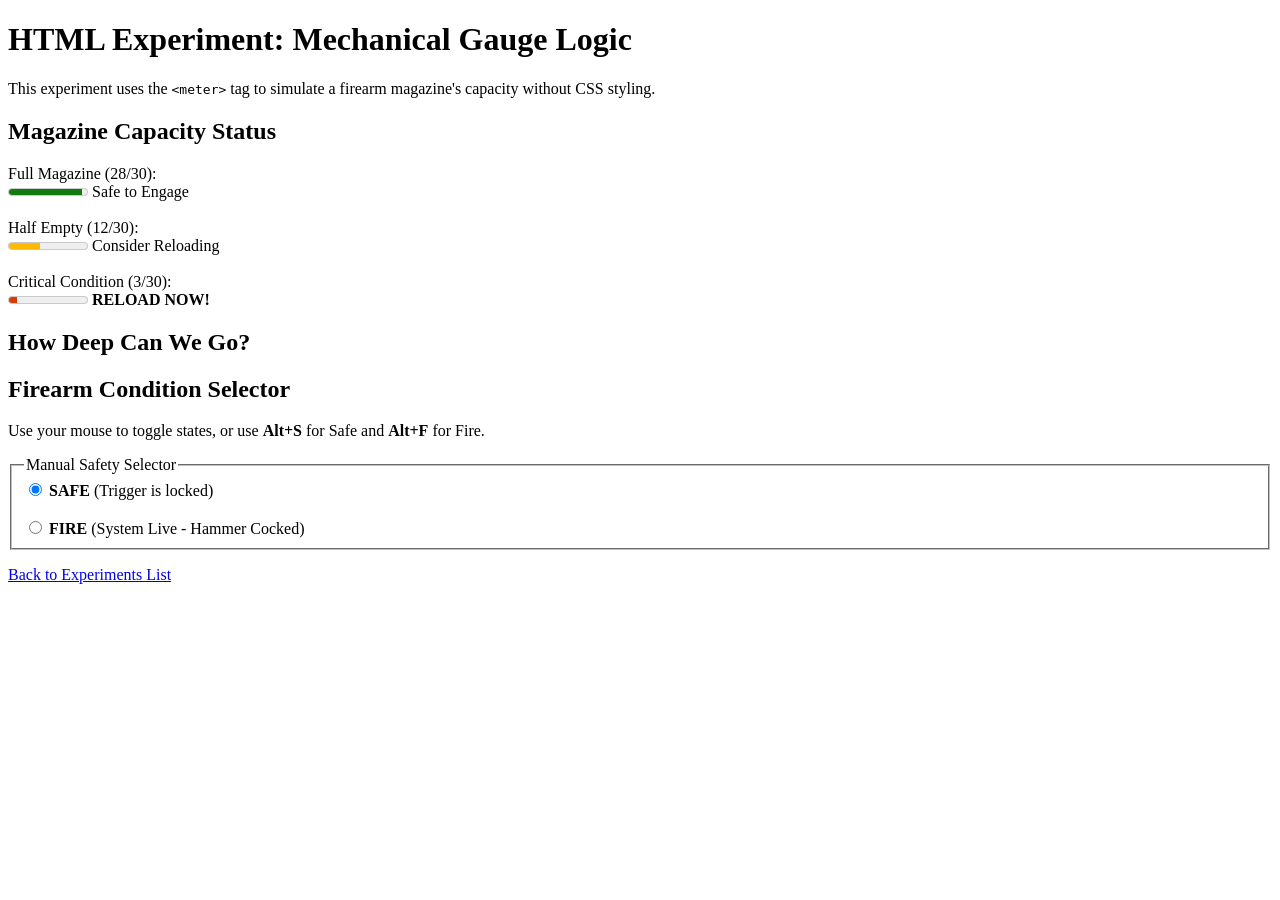
<file: .idea/Components/experiments.html>
<!DOCTYPE html>
<html lang="en">
<head>
    <meta charset="UTF-8">
    <title>Experiment 1: The Ammo Watcher</title>
</head>
<body>

<header>
    <h1>HTML Experiment: Mechanical Gauge Logic</h1>
    <p>This experiment uses the <code>&lt;meter&gt;</code> tag to simulate a firearm magazine's capacity without CSS styling.</p>
</header>

<main>
    <section>
        <h2>Magazine Capacity Status</h2>

        <section>
            <label>Full Magazine (28/30):</label><br>
            <meter min="0" max="30" low="5" high="15" optimum="30" value="28"></meter>
            <span>Safe to Engage</span>
        </section>

        <br>

        <section>
            <label>Half Empty (12/30):</label><br>
            <meter min="0" max="30" low="5" high="15" optimum="30" value="12"></meter>
            <span>Consider Reloading</span>
        </section>

        <br>

        <section>
            <label>Critical Condition (3/30):</label><br>
            <meter min="0" max="30" low="5" high="15" optimum="30" value="3"></meter>
            <strong>RELOAD NOW!</strong>
        </section>
    </section>

    <!--

      Attribute Logic: By setting <code>optimum</code> higher than <code>high</code>, we tell the browser that higher values are "better," which triggers the green color.
      Semantic Replacement: Using <code>&lt;section&gt;</code> instead of <code>&lt;div&gt;</code> ensures every container has a specific thematic purpose in the document structure.

    -->

    <section>
        <h2>How Deep Can We Go?</h2>

        <script>
            const container = document.getElementById('sinkhole');
            let currentParent = container;
            const depth = 10000;

            for (let i = 1; i <= depth; i++) {
                const newSection = document.createElement('section');
                newSection.setAttribute('title', 'Level ' + i);

                // Adding a tiny bit of text to every 1000th level so we can see progress
                if (i % 1000 === 0) {
                    newSection.textContent = "--- Level " + i + " reached ---";
                }

                currentParent.appendChild(newSection);
                currentParent = newSection;
            }
        </script>
    </section>

    <!--
    This experiment is meant to make the browser crash, but something I learned is that most modern
    browsers have protocols in place to keep this from happening.  What happens is the javascript code that
    is embedded in html produces multiple levels that are nested in with each other.
    -->

    <section>
        <h2>Firearm Condition Selector</h2>
        <p>Use your mouse to toggle states, or use <strong>Alt+S</strong> for Safe and <strong>Alt+F</strong> for Fire.</p>

        <form>
            <fieldset>
                <legend>Manual Safety Selector</legend>

                <section>
                    <input type="radio" id="safe" name="selector" checked accesskey="s">
                    <label for="safe"><strong>SAFE</strong> (Trigger is locked)</label>
                </section>

                <br>

                <section>
                    <input type="radio" id="fire" name="selector" accesskey="f">
                    <label for="fire"><strong>FIRE</strong> (System Live - Hammer Cocked)</label>
                </section>
            </fieldset>
        </form>
    </section>

    <!--
    This experiment proves that HTML accesskeys are often overridden by the Browser's
    UI (UI-Precedence), making them unreliable for critical systems like a 'Fire' command!
    -->
</main>

<footer>
    <p><a href="experiments.html">Back to Experiments List</a></p>
</footer>

</body>
</html>
</file>
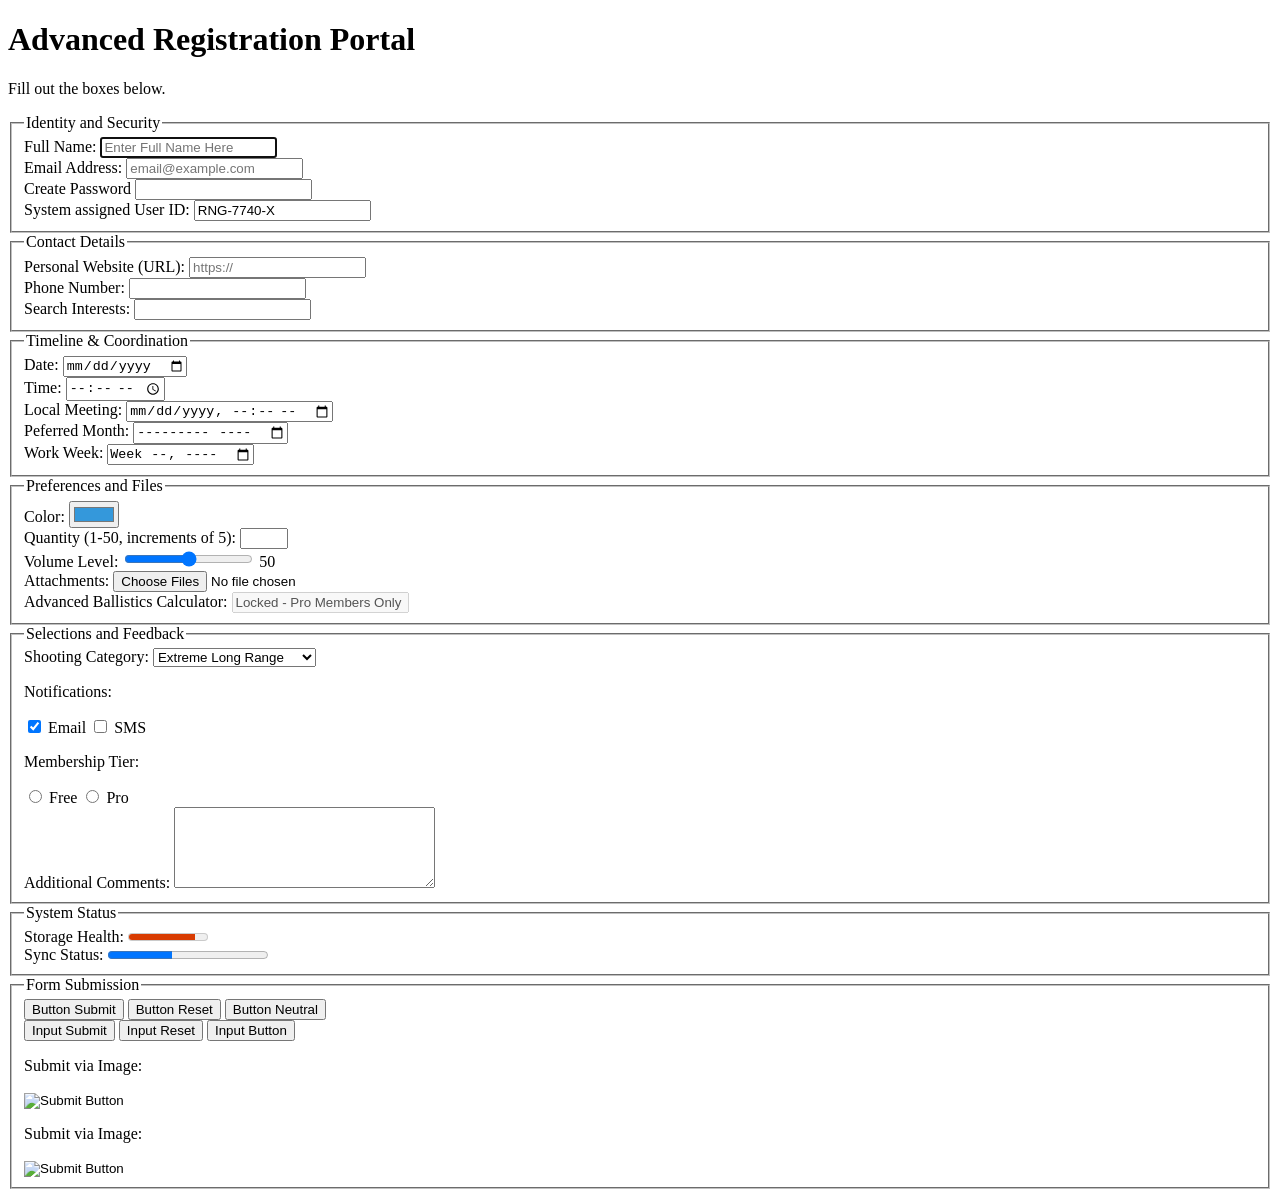
<file: .idea/Components/forms.html>
<!DOCTYPE html>
<html lang="en">
<head>
    <meta charset="UTF-8">
    <meta name="viewport" content="width=device-width, initial-scale=1.0">

    <title>Semantic HTML Form</title>
</head>
<body>

<header>
    <h1>Advanced Registration Portal</h1>
    <p>Fill out the boxes below.</p>
</header>
<main>
    <form action="/upload" method="POST" enctype="multipart/form-data" novalidate>
        <fieldset>
            <legend>Identity and Security</legend>

            <section>
                <label for="full-name">Full Name:</label>
                <input type="text" id="full-name" name="full-name" placeholder="Enter Full Name Here" required minlength="2" autofocus>
            </section>

            <section>
                <label for="user-email">Email Address:</label>
                <input type="email" id="user-email" name="user-email" placeholder="email@example.com">
            </section>

            <section>
                <label for="new-password">Create Password</label>
                <input type="password" id="new-password" name="new-password" autocomplete="new-password" required minlength="6" maxlength="20">
            </section>

            <section>
                <label for="user-id">System assigned User ID:</label>
                <input type="text" id="user-id" name="user-id" value="RNG-7740-X" readonly>
            </section>

        </fieldset>

        <fieldset>
            <legend>Contact Details</legend>

            <section>
                <label for="user-site">Personal Website (URL):</label>
                <input type="url" id="user-site" name="user-site" placeholder="https://">
            </section>

            <section>
                <label for="user-tel">Phone Number:</label>
                <input type="tel" id="user-tel" name="user-tel" pattern="[0-9]{3}-[0-9]{3}-[0-9]{4}">
            </section>

            <section>
                <label for="fav-topic">Search Interests:</label>
                <input type="search" id="fav-topic" name="fav-topic" list="topic-options">
                <datalist id="topic-options">
                    <option value="Reloading Tips"></option>
                    <option value="Competitive Shooting"></option>
                    <option value="Aerodynamics of Bullets"></option>
                </datalist>
            </section>
        </fieldset>

        <fieldset>
            <legend>Timeline & Coordination</legend>
            <section>
                <label for="date-val">Date:</label>
                <input type="date" id="date-val" name="date-val">
            </section>
            <section>
                <label for="time-val">Time:</label>
                <input type="time" id="time-val" name="time-val">
            </section>
            <section>
                <label for="dt-local">Local Meeting:</label>
                <input type="datetime-local" id="dt-local" name="dt-local">
            </section>
            <section>
                <label for="month-val">Peferred Month:</label>
                <input type="month" id="month-val" name="month-val">
            </section>
            <section>
                <label for="week-val">Work Week:</label>
                <input type="week" id="week-val" name="week-val">
            </section>
        </fieldset>

        <fieldset>
            <legend>Preferences and Files</legend>

            <section>
                <label for="color-pick">Color:</label>
                <input type="color" id="color-pick" name="color-pick" value="#3498db">
            </section>

            <section>
                <label for="qty">Quantity (1-50, increments of 5):</label>
                <input type="number" id="qty" name="qty" min="0" max="50" step="5">
            </section>

            <section>
                <label for="volume">Volume Level:</label>
                <input type="range" id="volume" name="volume" min="0" max="100">
                <output>50</output>
            </section>

            <section>
                <label for="files-upload">Attachments:</label>
                <input type="file" id="files-upload" name="files-upload" accept=".pdf, image/*" multiple>
            </section>

            <section>
                <label for="pro-feature">Advanced Ballistics Calculator:</label>
                <input type="text" id="pro-feature" name="pro-feature" value="Locked - Pro Members Only" disabled>
            </section>

        </fieldset>
        <fieldset>
            <legend>Selections and Feedback</legend>

            <section>
                <label for="category">Shooting Category:</label>
                <select id="category" name="category">
                    <optgroup label="Type Shooting">
                        <option value="Extreme Long Range" selected>Extreme Long Range</option>
                        <option value="Three Gun">Three Gun</option>
                        <option value="USPSA">USPSA</option>
                    </optgroup>
                </select>
            </section>

            <section>
                <p>Notifications:</p>
                <label>
                    <input type="checkbox" name="alert" value="email" checked> Email
                </label>
                <label>
                    <input type="checkbox" name="alert" value="sms"> SMS
                </label>

                <p>Membership Tier:</p>
                <label>
                    <input type="radio" name="tier" value="free"> Free
                </label>
                <label>
                    <input type="radio" name="tier" value="pro"> Pro
                </label>
            </section>

            <section>
                <label for="comments">Additional Comments:</label>
                <textarea id="comments" name="comments" rows="5" cols="30" maxlength="500"></textarea>
            </section>
        </fieldset>

        <fieldset>
            <legend>System Status</legend>

            <section>
                <label>Storage Health:</label>
                <meter min="0" max="100" low="25" high="75" optimum="10" value="85"></meter>
            </section>

            <section>
                <label>Sync Status:</label>
                <progress value="40" max="100"></progress>
            </section>
        </fieldset>

        <fieldset>
            <legend>Form Submission</legend>
            <section>
                <button type="submit">Button Submit</button>
                <button type="reset">Button Reset</button>
                <button type="button">Button Neutral</button>
            </section>

            <section>
                <input type="submit" value="Input Submit">
                <input type="reset" value="Input Reset">
                <input type="button" value="Input Button">
            </section>

            <section>
                <p>Submit via Image:</p>
                <input type="image" src="https://via.placeholder.com/120x45?text=Click+to+Submit" alt="Submit Button">
            </section>

            <section>
                <p>Submit via Image:</p>
                <input type="image" src="https://via.placeholder.com/120x45?text=Click+to+Submit" alt="Submit Button" tabindex="2">
            </section>

        </fieldset>
    </form>
</main>
</body>

</html>
</file>
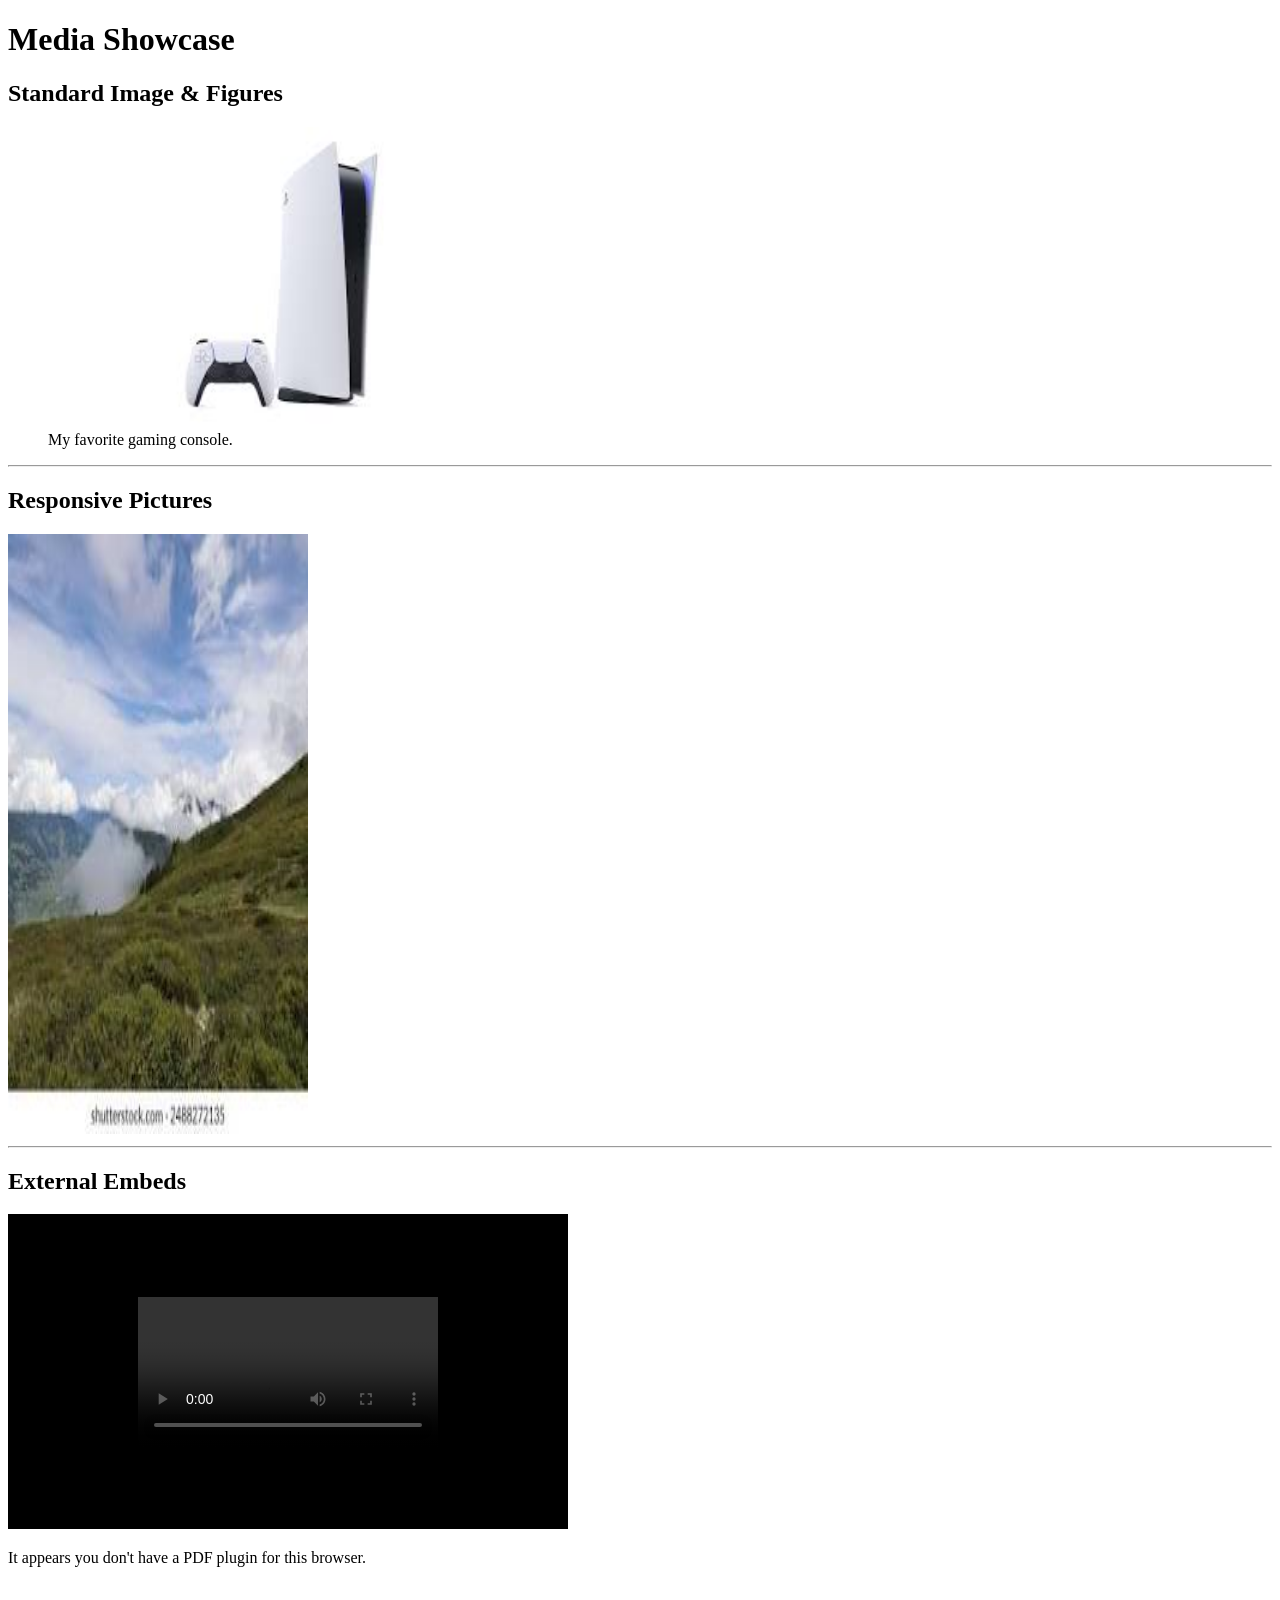
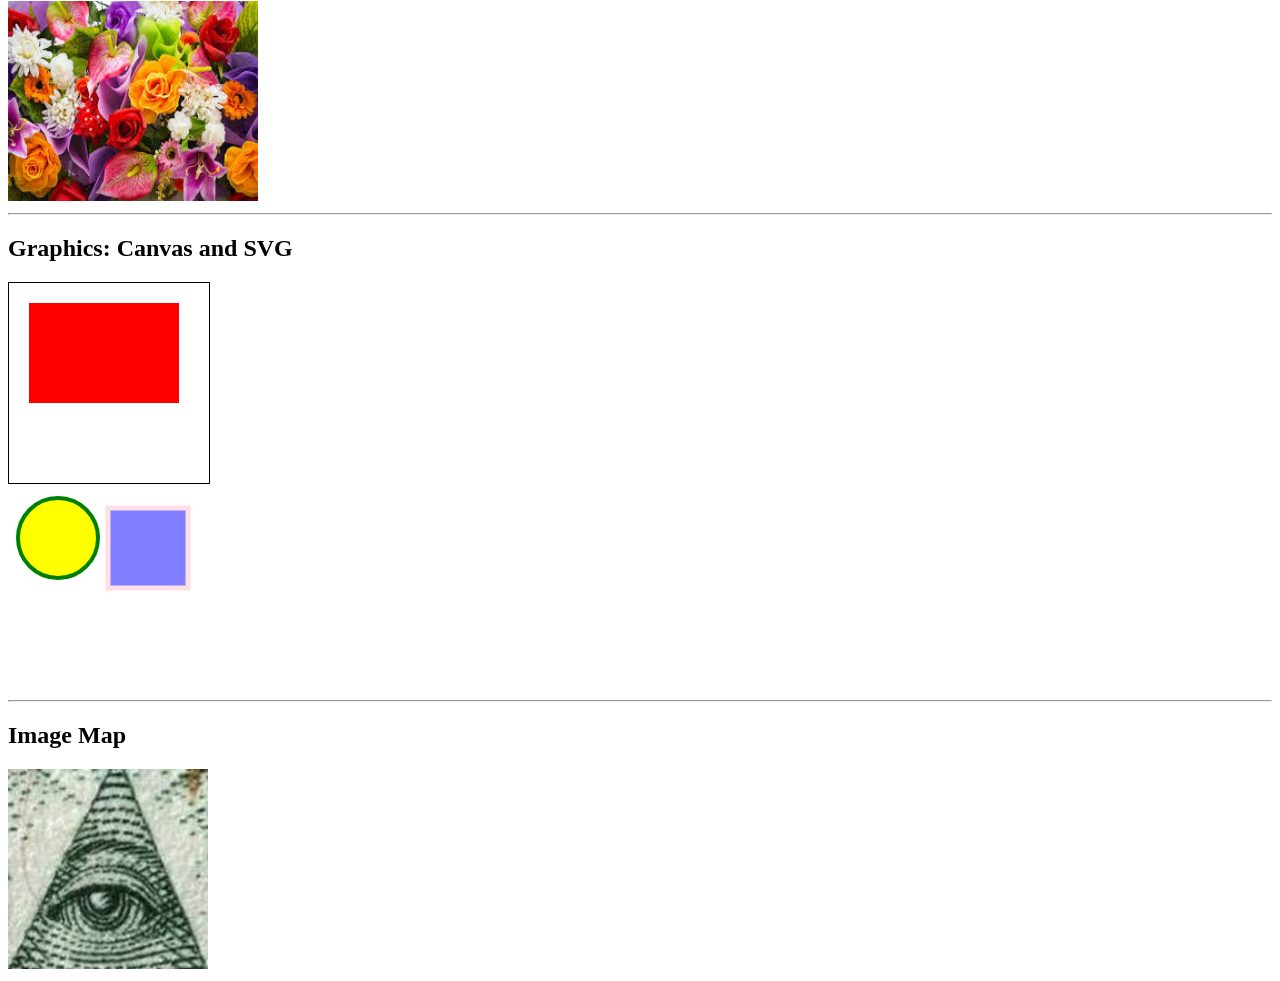
<file: .idea/Components/media.html>
<!DOCTYPE html>
<html lang="en">
<head>
    <meta charset="UTF-8">
    <meta name="viewport" content="width=device-width, initial-scale=1.0">
    <title>Media Elements Practice</title>
</head>
<body>
<header>
    <h1>Media Showcase</h1>
</header>
<main>
    <section>
        <h2>Standard Image & Figures</h2>
        <figure>
            <img src="/Images/PS5.jpeg" alt="Image of PS5" width="500" height="300">
            <figcaption>My favorite gaming console.</figcaption>
        </figure>
    </section>

    <hr>

    <section>
        <h2>Responsive Pictures</h2>
        <picture>
            <source media="(min-width: 800px)" srcset="/Images/DeskTopImage.jpeg">
            <source media="(min-width: 400px)" srcset="/Images/Portrait.jpeg">
            <img src="/Images/UniqueBackGround.webp" alt="Image of sunset over beach." width="300" height="600">
        </picture>
    </section>

    <hr>

    <section>
        <h2>External Embeds</h2>
        <iframe width="560" height="315" src="/Images/video.mp4" frameborder="0" allowfullscreen></iframe>

        <br>

        <object data="/Images/vba-22-8691-are.pdf" type="application/pdf" width="500" height="400">
            <param name="view" value="Fit">
            <p>It appears you don't have a PDF plugin for this browser.</p>
        </object>

        <br>

        <embed type="image/jpeg" src="/Images/flowers.jpeg" width="250" height="200" />
    </section>

    <hr>

    <section>
        <h2>Graphics: Canvas and SVG</h2>
        <canvas id="myCanvas" width="200" height="200" style="border:1px solid #000;"></canvas>
        <script>
            const c = document.getElementById("myCanvas");
            const ctx = c.getContext("2d");
            ctx.fillStyle = "#FF0000"; // Red Square
            ctx.fillRect(20, 20, 150, 100);
        </script>

        <br>

        <svg width="200" height="200">
            <circle cx="50" cy="50" r="40" stroke="green" stroke-width="4" fill="yellow" />
            <rect x="100" y="20" width="80" height="80" style="fill:blue;stroke:pink;stroke-width:5;opacity:0.5" />
        </svg>
    </section>

    <hr>

    <section>
        <h2>Image Map</h2>
        <img src="/Images/dollar.jpeg" alt="Clickable Map" usemap="#workmap" width="200" height="200">

        <map name="workmap">
            <area shape="circle" coords="100,115,20" href="index.html" alt="Click the pupil">
        </map>
    </section>

</main>
</body>
</file>
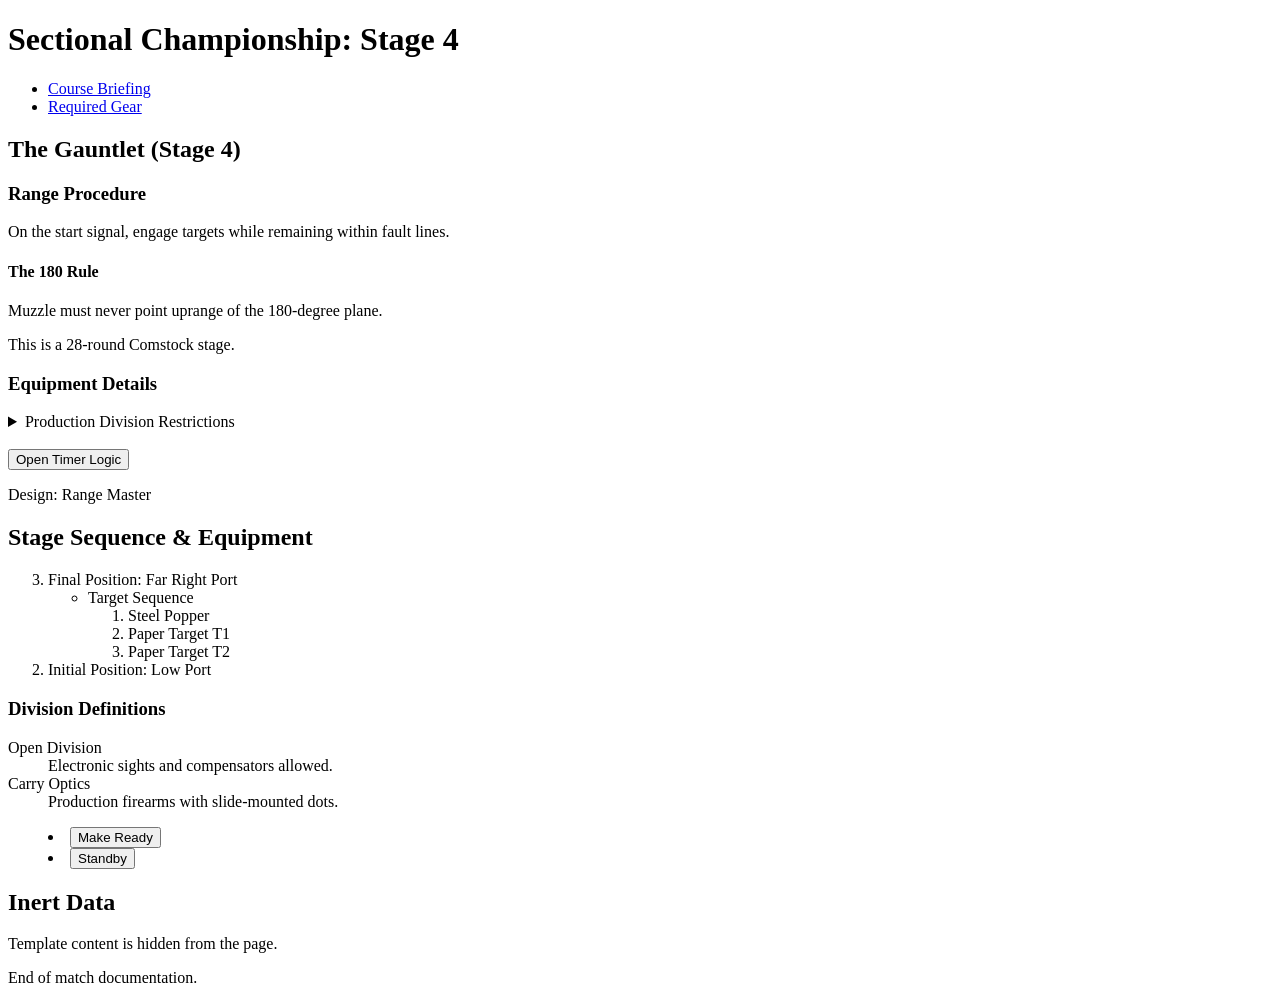
<file: .idea/Components/structure.html>
<!DOCTYPE html>
<html lang="en">
<head>
    <meta charset="UTF-8">
    <title>Match Day: Shooting Guide</title>
</head>
<body>

<header>
    <h1>Sectional Championship: Stage 4</h1>
    <nav>
        <ul>
            <li><a href="#briefing">Course Briefing</a></li>
            <li><a href="#gear">Required Gear</a></li>
        </ul>
    </nav>
</header>

<main>
    <article>
        <header>
            <h2>The Gauntlet (Stage 4)</h2>
        </header>

        <section id="briefing">
            <h3>Range Procedure</h3>
            <p>On the start signal, engage targets while remaining within fault lines.</p>

            <aside>
                <h4>The 180 Rule</h4>
                <p>Muzzle must never point uprange of the 180-degree plane.</p>
            </aside>

            <p>This is a 28-round Comstock stage.</p>
        </section>

        <section>
            <h3>Equipment Details</h3>
            <details>
                <summary>Production Division Restrictions</summary>
                <p>Magazines are limited to 15 rounds.</p>
            </details>

            <br>

            <button onclick="document.getElementById('timerDialog').showModal()">Open Timer Logic</button>
            <dialog id="timerDialog">
                <p>The timer uses a random start delay.</p>
                <button onclick="document.getElementById('timerDialog').close()">Close</button>
            </dialog>
        </section>

        <footer>
            <p>Design: Range Master</p>
        </footer>
    </article>

    <section id="gear">
        <h2>Stage Sequence & Equipment</h2>

        <ol start="3" reversed>
            <li>Final Position: Far Right Port
                <ul>
                    <li>Target Sequence
                        <ol>
                            <li value="1">Steel Popper</li>
                            <li>Paper Target T1</li>
                            <li>Paper Target T2</li>
                        </ol>
                    </li>
                </ul>
            </li>
            <li>Initial Position: Low Port</li>
        </ol>

        <h3>Division Definitions</h3>
        <dl>
            <dt>Open Division</dt>
            <dd>Electronic sights and compensators allowed.</dd>
            <dt>Carry Optics</dt>
            <dd>Production firearms with slide-mounted dots.</dd>
        </dl>

        <menu>
            <li><button onclick="alert('Make Ready')">Make Ready</button></li>
            <li><button onclick="alert('Standby')">Standby</button></li>
        </menu>
    </section>

    <section>
        <h2>Inert Data</h2>
        <template>
            <div>
                <slot>Placeholder for shooter name</slot>
            </div>
        </template>
        <p>Template content is hidden from the page.</p>
    </section>

    <div>
        <p>End of match documentation.</p>
    </div>
</main>

</body>
</html>
</file>
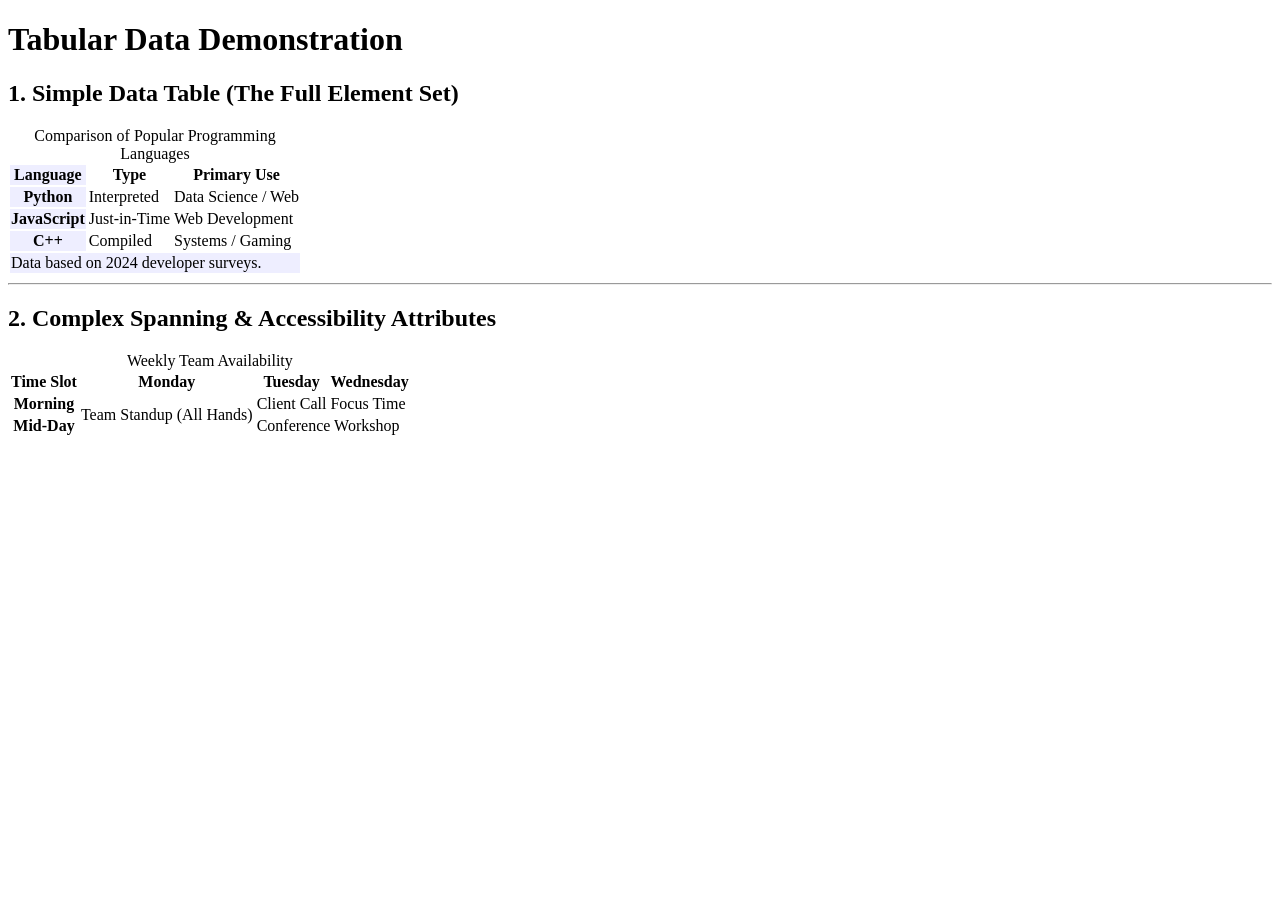
<file: .idea/Components/tables.html>
<!DOCTYPE html>
<html lang="en">
<head>
    <meta charset="UTF-8">
    <title>HTML5 Tables Practice</title>
</head>
<body>

<h1>Tabular Data Demonstration</h1>

<section>
    <h2>1. Simple Data Table (The Full Element Set)</h2>
    <table>
        <caption>Comparison of Popular Programming Languages</caption>

        <colgroup>
            <col span="1" style="background-color: #eef;">
            <col span="2"> </colgroup>

        <thead>
        <tr>
            <th scope="col">Language</th>
            <th scope="col">Type</th>
            <th scope="col">Primary Use</th>
        </tr>
        </thead>

        <tbody>
        <tr>
            <th scope="row">Python</th>
            <td>Interpreted</td>
            <td>Data Science / Web</td>
        </tr>
        <tr>
            <th scope="row">JavaScript</th>
            <td>Just-in-Time</td>
            <td>Web Development</td>
        </tr>
        <tr>
            <th scope="row">C++</th>
            <td>Compiled</td>
            <td>Systems / Gaming</td>
        </tr>
        </tbody>

        <tfoot>
        <tr>
            <td colspan="3">Data based on 2024 developer surveys.</td>
        </tr>
        </tfoot>
    </table>
</section>

<hr>

<section>
    <h2>2. Complex Spanning & Accessibility Attributes</h2>
    <table>
        <caption>Weekly Team Availability</caption>
        <thead>
        <tr>
            <th id="h-time">Time Slot</th>
            <th id="h-mon">Monday</th>
            <th id="h-tue">Tuesday</th>
            <th id="h-wed">Wednesday</th>
        </tr>
        </thead>
        <tbody>
        <tr>
            <th id="r-morning" scope="row">Morning</th>
            <td rowspan="2" headers="h-mon r-morning">Team Standup (All Hands)</td>
            <td headers="h-tue r-morning">Client Call</td>
            <td headers="h-wed r-morning">Focus Time</td>
        </tr>
        <tr>
            <th id="r-mid" scope="row">Mid-Day</th>
            <td colspan="2" headers="h-tue h-wed r-mid">Conference Workshop</td>
        </tr>
        </tbody>
    </table>
</section>

</body>
</html>
</file>
<file: style.css>
*, *::before, *::after {
    box-sizing: border-box;
}

body {
    font-family: system-ui, sans-serif;
    line-height: 1.6;
    max-width: 860px;
    margin: 2rem auto;
    padding: 0 1.5rem;
    color: #222;
}

nav {
    border-bottom: 1px solid #ccc;
    padding-bottom: 0.5rem;
    margin-bottom: 2rem;
}

nav a {
    margin-right: 1rem;
}

h1, h2, h3, h4, h5, h6 {
    line-height: 1.2;
}

pre {
    background: #f4f4f4;
    padding: 1rem;
    overflow-x: auto;
}

table {
    border-collapse: collapse;
    width: 100%;
}

th, td {
    border: 1px solid #ccc;
    padding: 0.4rem 0.75rem;
    text-align: left;
}

img, video, audio {
    max-width: 100%;
}
</file>
<file: .idea/Components/style.css>
*, *::before, *::after {
    box-sizing: border-box;
}

body {
    font-family: system-ui, sans-serif;
    line-height: 1.6;
    max-width: 860px;
    margin: 2rem auto;
    padding: 0 1.5rem;
    color: #222;
}

nav {
    border-bottom: 1px solid #ccc;
    padding-bottom: 0.5rem;
    margin-bottom: 2rem;
}

nav a {
    margin-right: 1rem;
}

h1, h2, h3, h4, h5, h6 {
    line-height: 1.2;
}

pre {
    background: #f4f4f4;
    padding: 1rem;
    overflow-x: auto;
}

table {
    border-collapse: collapse;
    width: 100%;
}

th, td {
    border: 1px solid #ccc;
    padding: 0.4rem 0.75rem;
    text-align: left;
}

img, video, audio {
    max-width: 100%;
}
</file>
